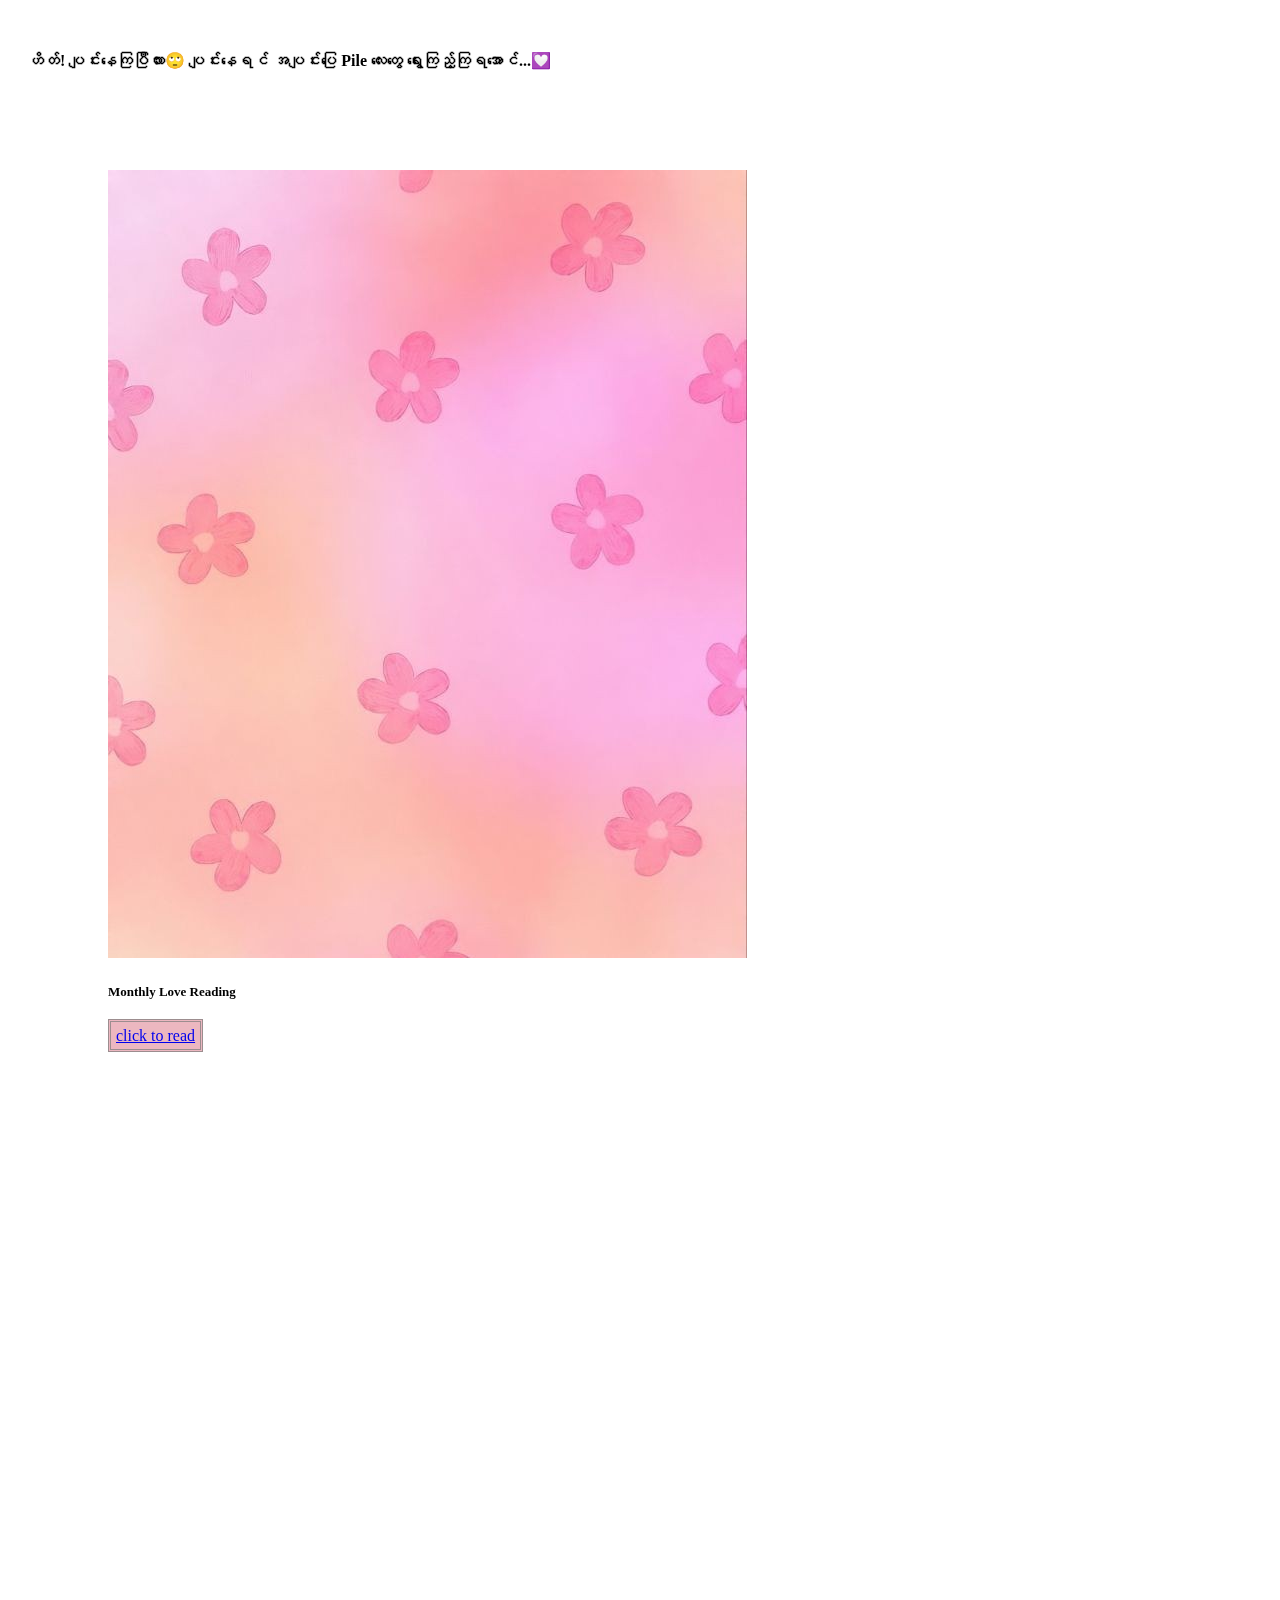
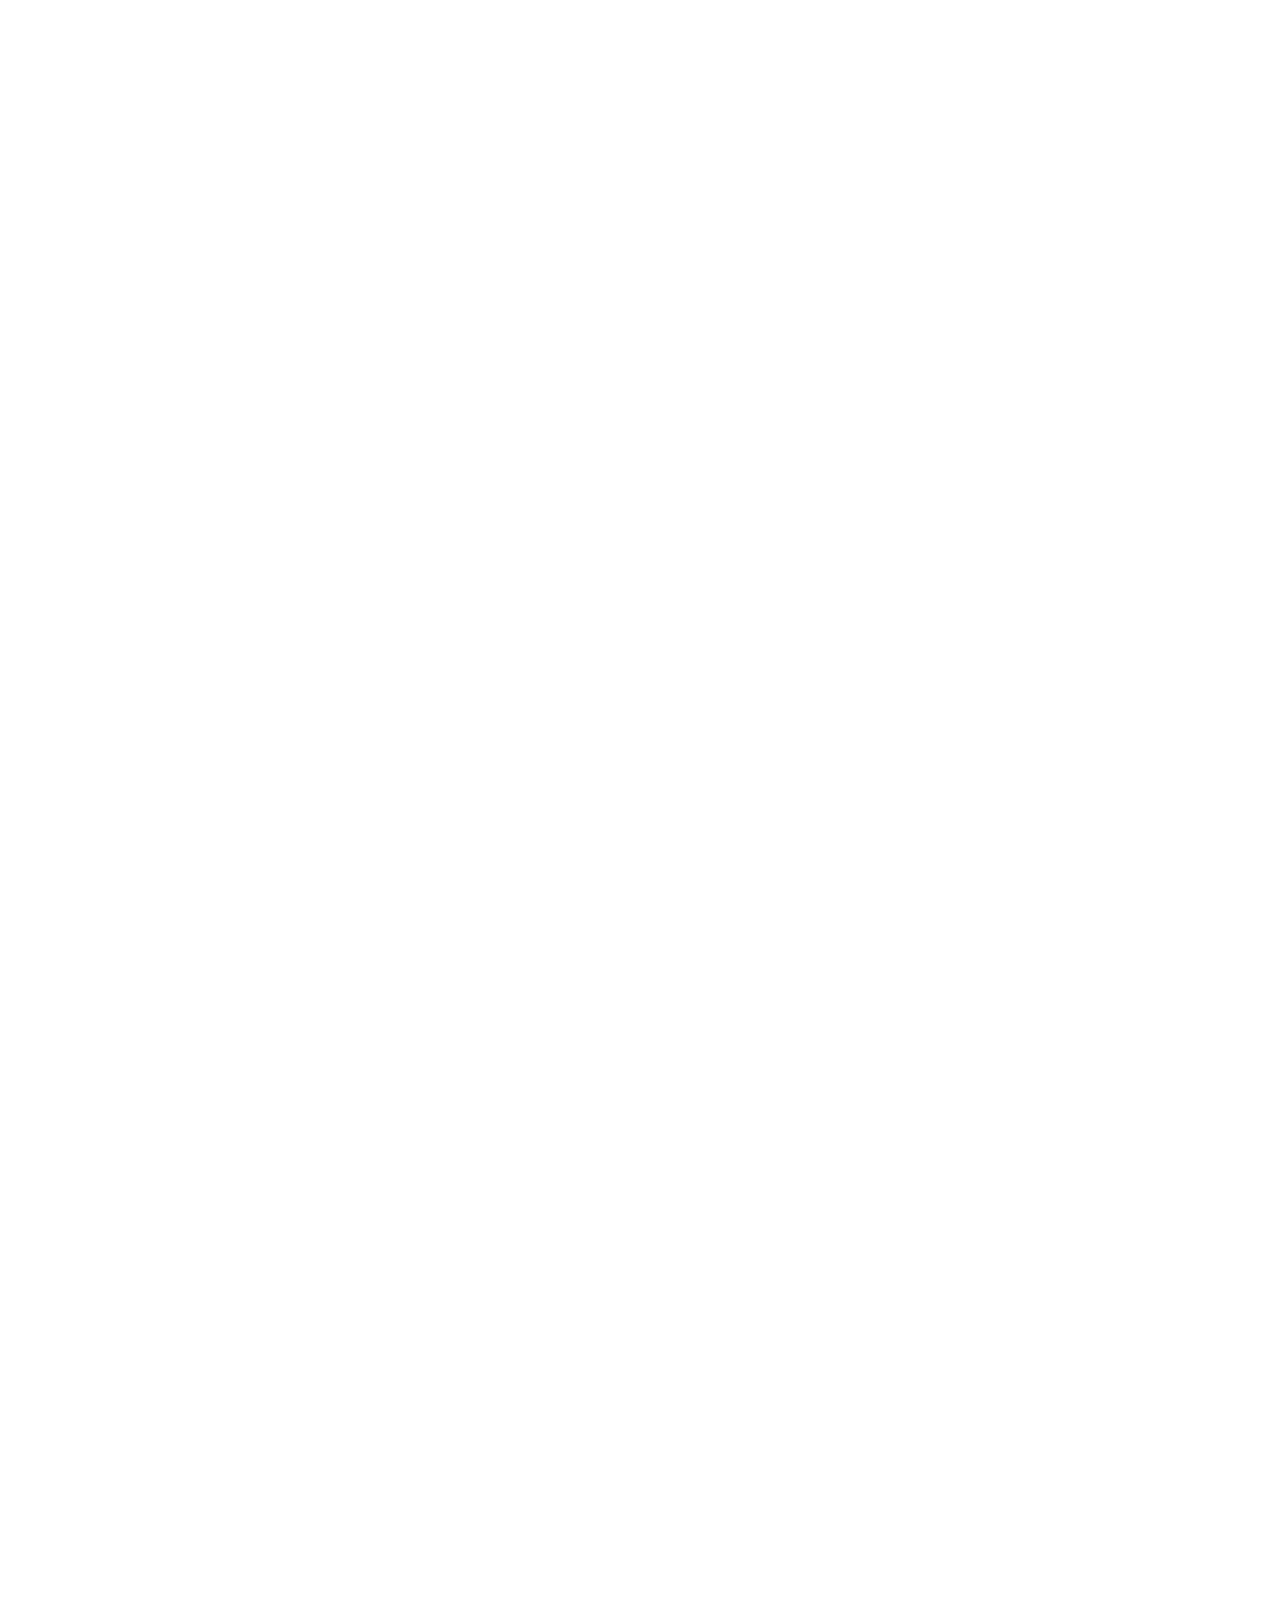
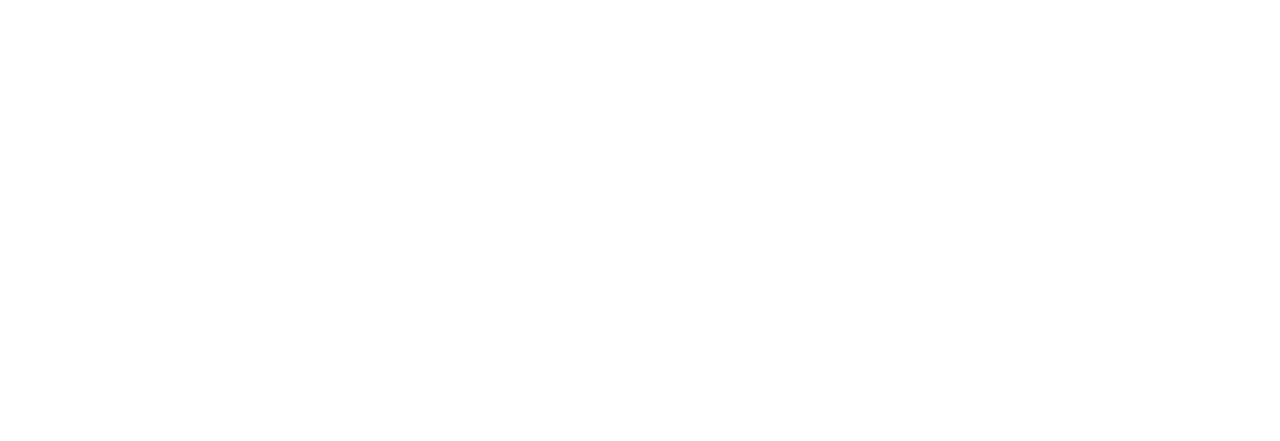
<file: index.html>
<!DOCTYPE html>
<html lang="en">

<head>
    <meta charset="UTF-8">
    <meta name="viewport" content="width=device-width, initial-scale=1.0">
    <title>Pick a pile</title>
    <link rel="stylesheet" href="style.css">
    <link href="https://cdn.jsdelivr.net/npm/bootstrap@5.3.2/dist/css/bootstrap.min.css" rel="stylesheet"
        integrity="sha384-T3c6CoIi6uLrA9TneNEoa7RxnatzjcDSCmG1MXxSR1GAsXEV/Dwwykc2MPK8M2HN" crossorigin="anonymous">
    <link href="https://unpkg.com/aos@2.3.1/dist/aos.css" rel="stylesheet">
</head>

<body>

    <div class="intro" data-aos="zoom-in">
        <h4>ဟိတ်!  ပျင်းနေကြပြီလား🙄 ပျင်းနေရင် အပျင်းပြေ Pile လေးတွေ ရွေးကြည့်ကြရအောင်...💟</h4>
    </div>
    <div class="pile">
        <div class="box">
            <div class="row row-cols-md-4 row-cols-2">
                <div class="col">
                    <div class="card"data-aos="fade-right">
                        <img src="viber_image_2023-11-04_20-07-31-875.jpg" class="card-img-top" alt="...">
                        <div class="card-body">
                            <h5 class="card-title">Monthly Love Reading</h5>

                            <a href="pile2.html" class="btn">click to read</a>
                        </div>
                    </div>
                </div>

                <div class="col">
                    <div class="card" data-aos="fade-right">
                        <img src="viber_image_2023-11-04_20-07-31-904.jpg" class="card-img-top" alt="...">
                        <div class="card-body">
                            <h5 class="card-title">General reading</h5>

                            <a href="pile3.html" class="btn">click to read</a>
                        </div>
                    </div>
                </div>

                <div class="col">
                    <div class="card" data-aos="fade-left">
                        <img src="viber_image_2023-11-04_20-07-31-937.jpg" class="card-img-top" alt="...">
                        <div class="card-body">
                            <h5 class="card-title">Yes/No</h5>

                            <a href="yesno.html" class="btn">click to read</a>
                        </div>
                    </div>
                </div>

               

                <div class="col">
                    <div class="card" data-aos="fade-left">
                        <img src="viber_image_2023-11-04_20-26-43-497.jpg" class="card-img-top" alt="...">
                        <div class="card-body">
                            <h5 class="card-title">ရာသီခွင်အလိုက် အချစ်ကို ဘယ်လိုဖော်ပြကြသလဲ?</h5>

                            <a href="pile5.html" class="btn">click to read</a>
                        </div>
                    </div>
                </div>

            </div>
        </div>
    </div>



























    <script src="https://cdn.jsdelivr.net/npm/bootstrap@5.3.2/dist/js/bootstrap.bundle.min.js"
        integrity="sha384-C6RzsynM9kWDrMNeT87bh95OGNyZPhcTNXj1NW7RuBCsyN/o0jlpcV8Qyq46cDfL"
        crossorigin="anonymous"></script>
    <script src="https://unpkg.com/aos@2.3.1/dist/aos.js"></script>
    <script>
        AOS.init();
    </script>
</body>

</html>
</file>
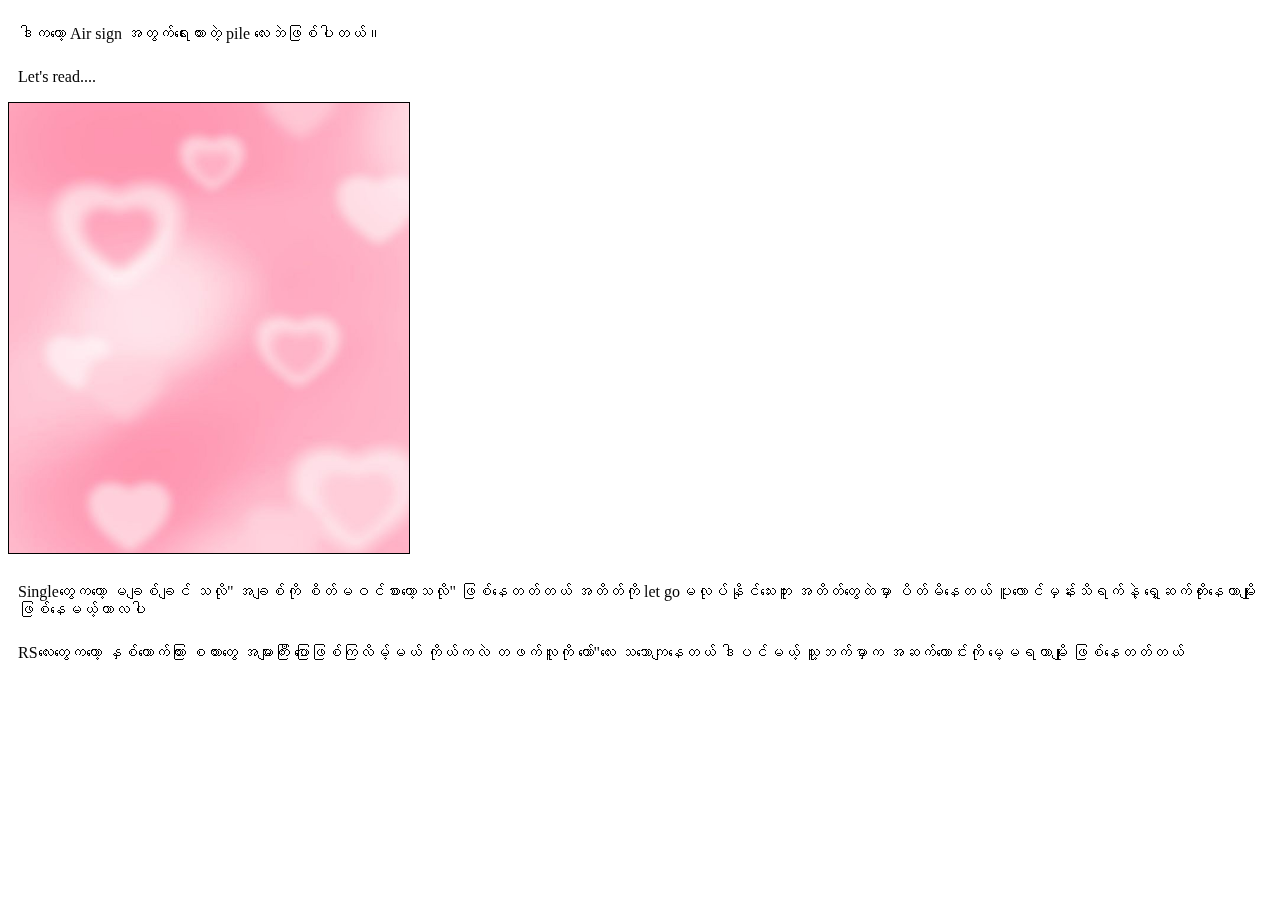
<file: air.html>
<!DOCTYPE html>
<html lang="en">

<head>
    <meta charset="UTF-8">
    <meta name="viewport" content="width=device-width, initial-scale=1.0">
    <title>fire sign</title>
    <link rel="stylesheet" href="firestyle.css">
    <link href="https://unpkg.com/aos@2.3.1/dist/aos.css" rel="stylesheet">
</head>

<body>
    <div class="letter" data-aos="zoom-out-left">
        <p>ဒါကတော့ Air sign အတွက်ရေးထားတဲ့ pile လေးဘဲဖြစ်ပါတယ်။</p>
        <p>Let's read....</p>
    </div>

    <div class="img" data-aos="fade-right">
    <img src="air.jpg" width="400" height="450" alt="">
    </div>

    <div class="pg" data-aos="fade-left">
        <p>Singleတွေကတော့ မချစ်ချင် သလို" အချစ်ကို စိတ်မဝင်စားတော့သလို" ဖြစ်နေတတ်တယ် အတိတ်ကို let goမလုပ်နိုင်သေးဘူး အတိတ်တွေထဲမှာ ပိတ်မိနေတယ် ပူလောင်မှန်းသိရက်နဲ့ ရှေ့ဆက်တိုးနေတာမျိုးဖြစ်နေမယ့်ကာလပါ </p>
         <p>RSလေးတွေကတော့ နှစ်ယောက်ကြား စကားတွေ အများကြီး ပြောဖြစ်ကြလိမ့်မယ် ကိုယ်ကလဲ တဖက်လူကို တော်"လေး သဘောကျနေတယ် ဒါပင်မယ့် သူ့ဘက်မှာက အဆက်ဟောင်းကို မေ့မရတာမျိုး ဖြစ်နေတတ်တယ်</p>
         
    </div>

    <script src="https://unpkg.com/aos@2.3.1/dist/aos.js"></script>
    <script>
        AOS.init();
    </script>
</body>

</html>
</file>
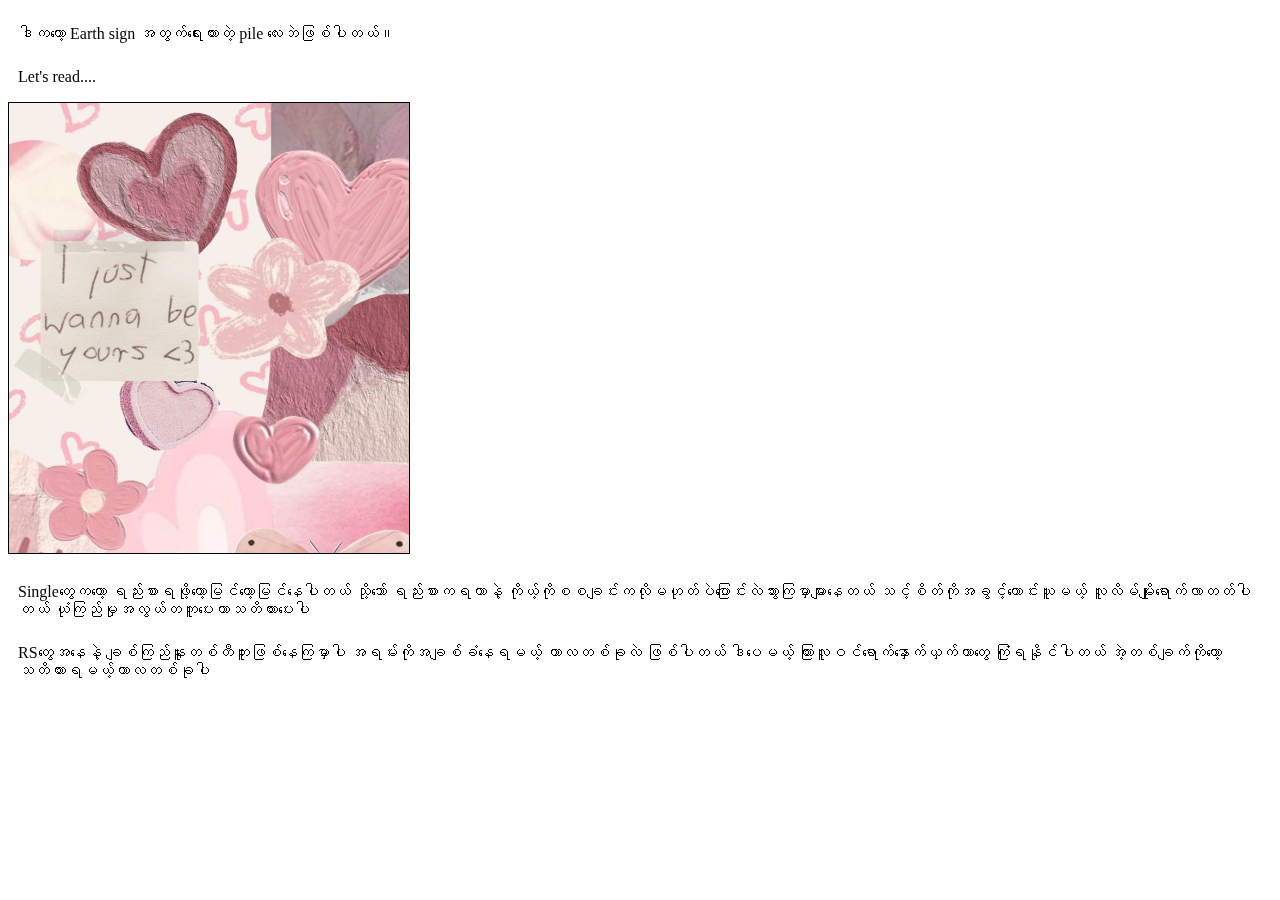
<file: earth.html>
<!DOCTYPE html>
<html lang="en">

<head>
    <meta charset="UTF-8">
    <meta name="viewport" content="width=device-width, initial-scale=1.0">
    <title>fire sign</title>
    <link rel="stylesheet" href="firestyle.css">
    <link href="https://unpkg.com/aos@2.3.1/dist/aos.css" rel="stylesheet">
</head>

<body>
    <div class="letter" data-aos="zoom-out-left">
        <p>ဒါကတော့ Earth sign အတွက်ရေးထားတဲ့ pile လေးဘဲဖြစ်ပါတယ်။</p>
        <p>Let's read....</p>
    </div>

    <div class="img" data-aos="fade-right">
    <img src="earth.jpg" width="400" height="450" alt="">
    </div>

    <div class="pg" data-aos="fade-left">
        <p>Singleတွေကတော့ ရည်းစားရဖို့တော့မြင်တော့မြင်နေပါတယ်
            သို့သော် ရည်းစားကရတာနဲ့ ကိုယ့်ကိုစစချင်းကလိုမဟုတ်ပဲပြောင်းလဲသွားကြမှာများနေတယ်
            သင့်စိတ်ကိုအခွင့်ကောင်းယူမယ့် လူလိမ်မျိုးရောက်လာတတ်ပါတယ်
            ယုံကြည်မှုအလွယ်တကူပေးတာသတိထားပေးပါ </p>
         <p>RSတွေအနေနဲ့ ချစ်ကြည်နူးတစ်တီတူးဖြစ်နေကြမှာပါ အရမ်းကိုအချစ်ခံနေရမယ့် ကာလတစ်ခုလဲ ဖြစ်ပါတယ်  ဒါပေမယ့် ကြားလူဝင်ရောက်နှောက်ယှက်တာတွေ ကြုံရနိုင်ပါတယ် အဲ့တစ်ချက်ကိုတော့ သတိထားရမယ့်ကာလတစ်ခုပါ</p>
         
    </div>

    <script src="https://unpkg.com/aos@2.3.1/dist/aos.js"></script>
    <script>
        AOS.init();
    </script>
</body>

</html>
</file>
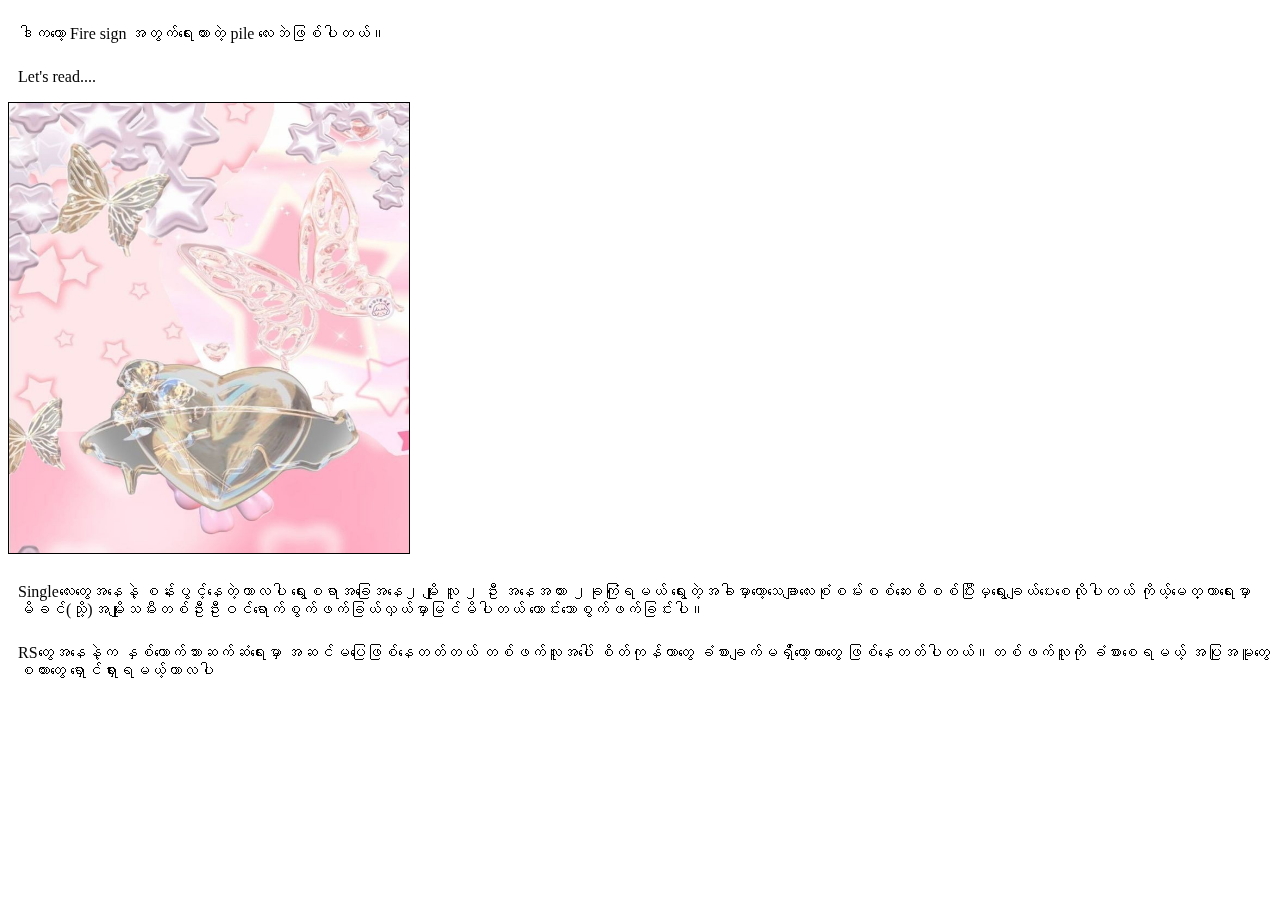
<file: firesign.html>
<!DOCTYPE html>
<html lang="en">

<head>
    <meta charset="UTF-8">
    <meta name="viewport" content="width=device-width, initial-scale=1.0">
    <title>fire sign</title>
    <link rel="stylesheet" href="firestyle.css">
    <link href="https://unpkg.com/aos@2.3.1/dist/aos.css" rel="stylesheet">
</head>

<body>
    <div class="letter" data-aos="zoom-out-left">
        <p>ဒါကတော့ Fire sign အတွက်ရေးထားတဲ့ pile လေးဘဲဖြစ်ပါတယ်။</p>
        <p>Let's read....</p>
    </div>

    <div class="img" data-aos="fade-right">
    <img src="fire.jpg" width="400" height="450" alt="">
    </div>

    <div class="pg" data-aos="fade-left">
        <p> Singleလေးတွေအနေနဲ့ စန်းပွင့်နေတဲ့ကာလပါ
            ရွေးစရာအခြေအနေ၂ မျိုး လူ ၂ ဦး အနေအထား ၂ခုကြုံရမယ် 
            ရွေးတဲ့အခါမှာတော့သေချာလေးစုံစမ်းစစ်ဆေးစိစစ်ပြီးမှရွေးချယ်ပေးစေလိုပါတယ်
            ကိုယ့်မေတ္တာရေးမှာ မိခင်(သို့)အမျိုးသမီးတစ်ဦးဦးဝင်ရောက်စွက်ဖက်ခြယ်လှယ်မှာမြင်မိပါတယ်
            ကောင်းသောစွက်ဖက်ခြင်းပါ။ </p>
         <p>RSတွေအနေနဲ့က နှစ်ယောက်သားဆက်ဆံရေးမှာ အဆင်မပြေဖြစ်နေတတ်တယ် တစ်ဖက်လူအပေါ် စိတ်ကုန်တာတွေ ခံစားချက်မရှ်ိတော့တာတွေ ဖြစ်နေတတ်ပါတယ်။တစ်ဖက်လူကို ခံစားစေရမယ့် အပြုအမူတွေ စကားတွေ ရှောင်ရှားရမယ့်ကာလပါ</p>
         
    </div>

    <script src="https://unpkg.com/aos@2.3.1/dist/aos.js"></script>
    <script>
        AOS.init();
    </script>
</body>

</html>
</file>
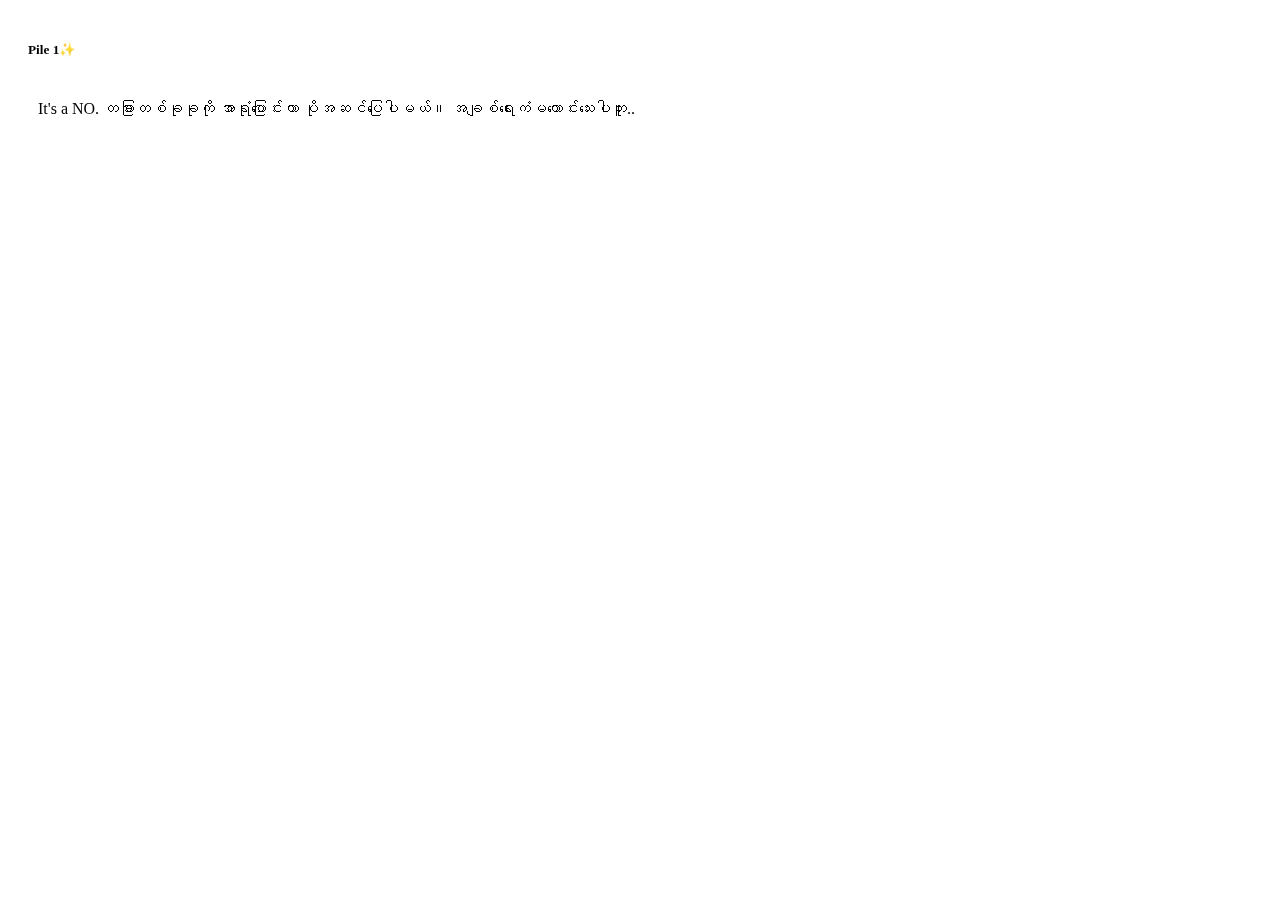
<file: no.html>
<!DOCTYPE html>
<html lang="en">

<head>

    <meta charset="UTF-8">
    <meta name="viewport" content="width=device-width, initial-scale=1.0">
    <title>No</title>

    <style>.card .card-body h5{
        padding: 20px;
    }
    
    .card .card-body p{
        padding-left: 30px;
    }
    </style>

    <link href="https://cdn.jsdelivr.net/npm/bootstrap@5.3.2/dist/css/bootstrap.min.css" rel="stylesheet"
        integrity="sha384-T3c6CoIi6uLrA9TneNEoa7RxnatzjcDSCmG1MXxSR1GAsXEV/Dwwykc2MPK8M2HN" crossorigin="anonymous">
    <link href="https://unpkg.com/aos@2.3.1/dist/aos.css" rel="stylesheet">



</head>

<body>
    <div class="card" data-aos="zoom-in">

        <div class="card-body">
            <h5 class="card-title">Pile 1✨</h5>
            <p>It's a NO.
                တခြားတစ်ခုခုကို အာရုံပြောင်းတာ ပိုအဆင်ပြေပါမယ်။ အချစ်ရေးကံမကောင်းသေးပါဘူး..</p>
        </div>

    </div>
    <script src="https://cdn.jsdelivr.net/npm/bootstrap@5.3.2/dist/js/bootstrap.bundle.min.js"
        integrity="sha384-C6RzsynM9kWDrMNeT87bh95OGNyZPhcTNXj1NW7RuBCsyN/o0jlpcV8Qyq46cDfL"
        crossorigin="anonymous"></script>
    <script src="https://unpkg.com/aos@2.3.1/dist/aos.js"></script>
    <script>
        AOS.init();
    </script>
</body>

</html>
</file>
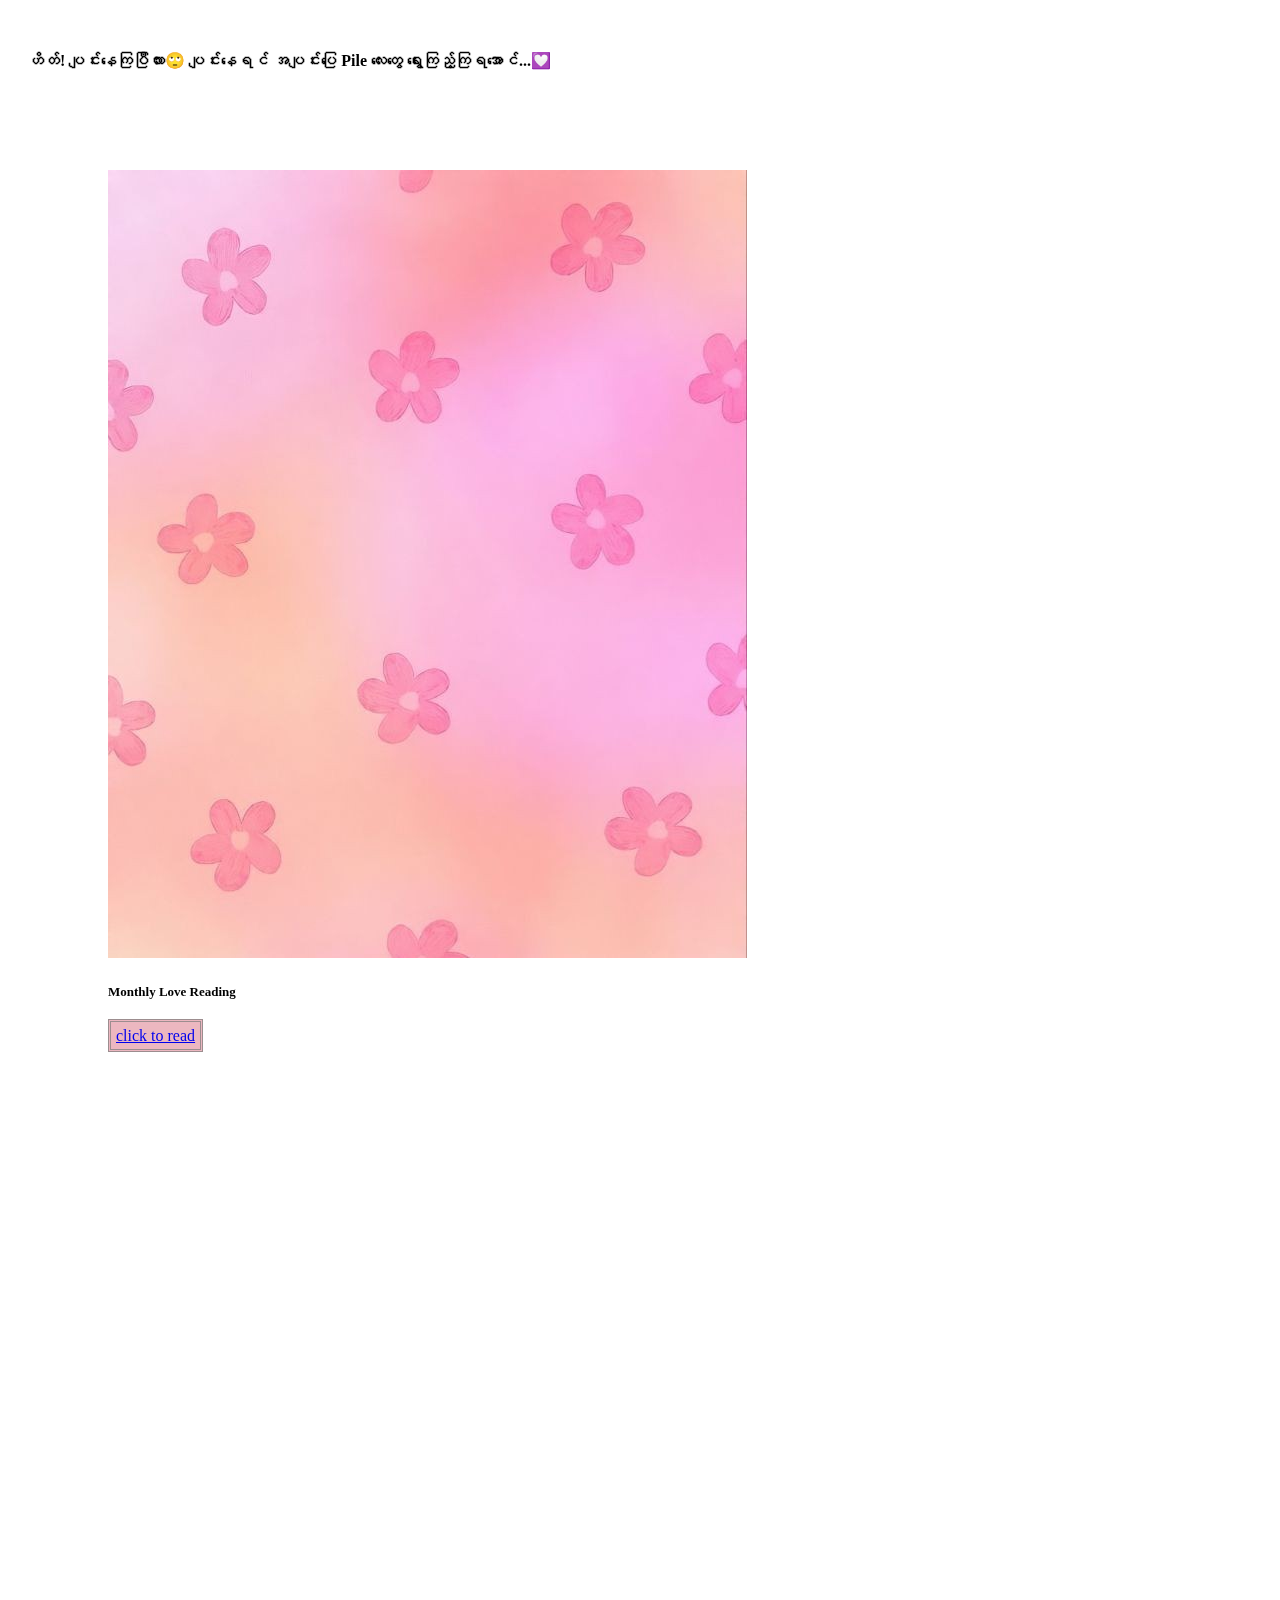
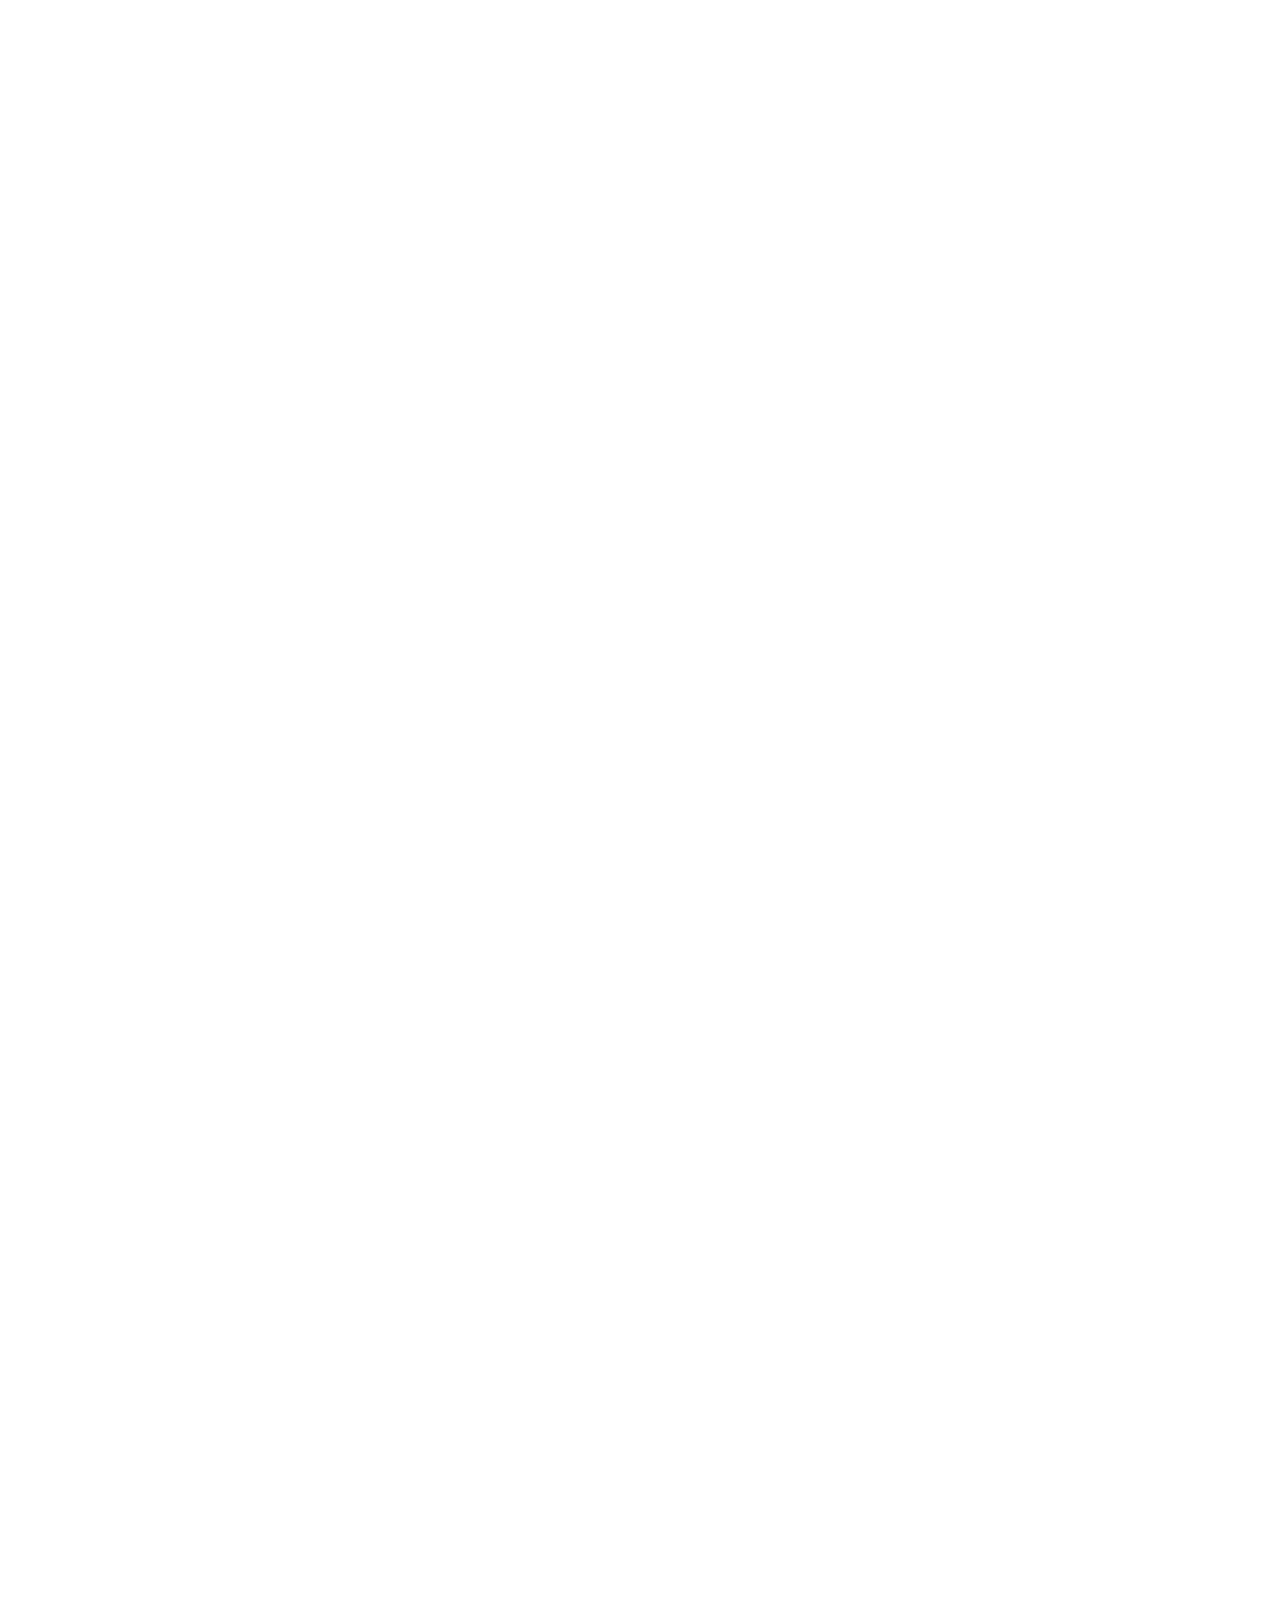
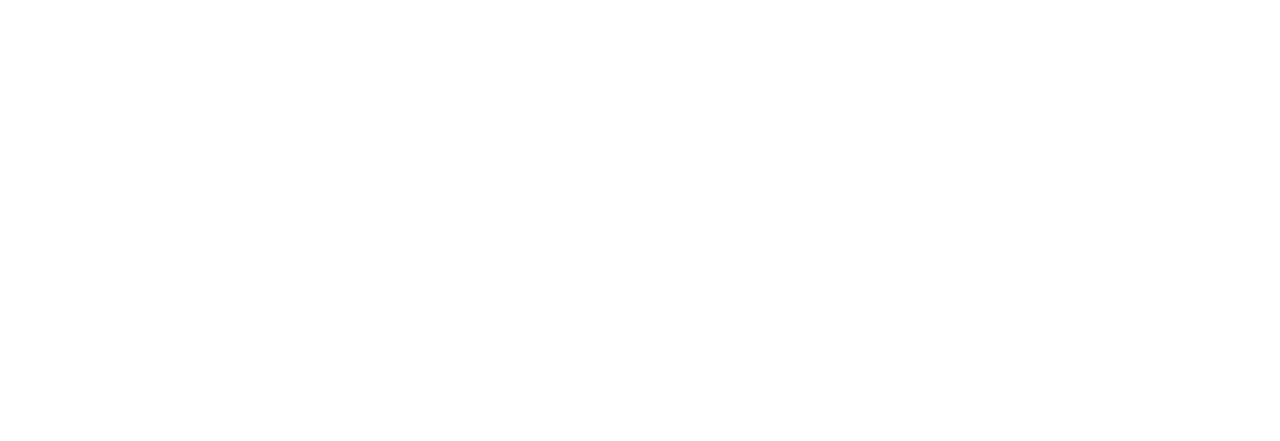
<file: pile.html>
<!DOCTYPE html>
<html lang="en">

<head>
    <meta charset="UTF-8">
    <meta name="viewport" content="width=device-width, initial-scale=1.0">
    <title>Pick a pile</title>
    <link rel="stylesheet" href="style.css">
    <link href="https://cdn.jsdelivr.net/npm/bootstrap@5.3.2/dist/css/bootstrap.min.css" rel="stylesheet"
        integrity="sha384-T3c6CoIi6uLrA9TneNEoa7RxnatzjcDSCmG1MXxSR1GAsXEV/Dwwykc2MPK8M2HN" crossorigin="anonymous">
    <link href="https://unpkg.com/aos@2.3.1/dist/aos.css" rel="stylesheet">
</head>

<body>

    <div class="intro" data-aos="zoom-in">
        <h4>ဟိတ်!  ပျင်းနေကြပြီလား🙄 ပျင်းနေရင် အပျင်းပြေ Pile လေးတွေ ရွေးကြည့်ကြရအောင်...💟</h4>
    </div>
    <div class="pile">
        <div class="box">
            <div class="row row-cols-md-4 row-cols-2">
                <div class="col">
                    <div class="card"data-aos="fade-right">
                        <img src="viber_image_2023-11-04_20-07-31-875.jpg" class="card-img-top" alt="...">
                        <div class="card-body">
                            <h5 class="card-title">Monthly Love Reading</h5>

                            <a href="pile2.html" class="btn">click to read</a>
                        </div>
                    </div>
                </div>

                <div class="col">
                    <div class="card" data-aos="fade-right">
                        <img src="viber_image_2023-11-04_20-07-31-904.jpg" class="card-img-top" alt="...">
                        <div class="card-body">
                            <h5 class="card-title">General reading</h5>

                            <a href="pile3.html" class="btn">click to read</a>
                        </div>
                    </div>
                </div>

                <div class="col">
                    <div class="card" data-aos="fade-left">
                        <img src="viber_image_2023-11-04_20-07-31-937.jpg" class="card-img-top" alt="...">
                        <div class="card-body">
                            <h5 class="card-title">Yes/No</h5>

                            <a href="yesno.html" class="btn">click to read</a>
                        </div>
                    </div>
                </div>

               

                <div class="col">
                    <div class="card" data-aos="fade-left">
                        <img src="viber_image_2023-11-04_20-26-43-497.jpg" class="card-img-top" alt="...">
                        <div class="card-body">
                            <h5 class="card-title">ရာသီခွင်အလိုက် အချစ်ကို ဘယ်လိုဖော်ပြကြသလဲ?</h5>

                            <a href="pile5.html" class="btn">click to read</a>
                        </div>
                    </div>
                </div>

            </div>
        </div>
    </div>



























    <script src="https://cdn.jsdelivr.net/npm/bootstrap@5.3.2/dist/js/bootstrap.bundle.min.js"
        integrity="sha384-C6RzsynM9kWDrMNeT87bh95OGNyZPhcTNXj1NW7RuBCsyN/o0jlpcV8Qyq46cDfL"
        crossorigin="anonymous"></script>
    <script src="https://unpkg.com/aos@2.3.1/dist/aos.js"></script>
    <script>
        AOS.init();
    </script>
</body>

</html>
</file>
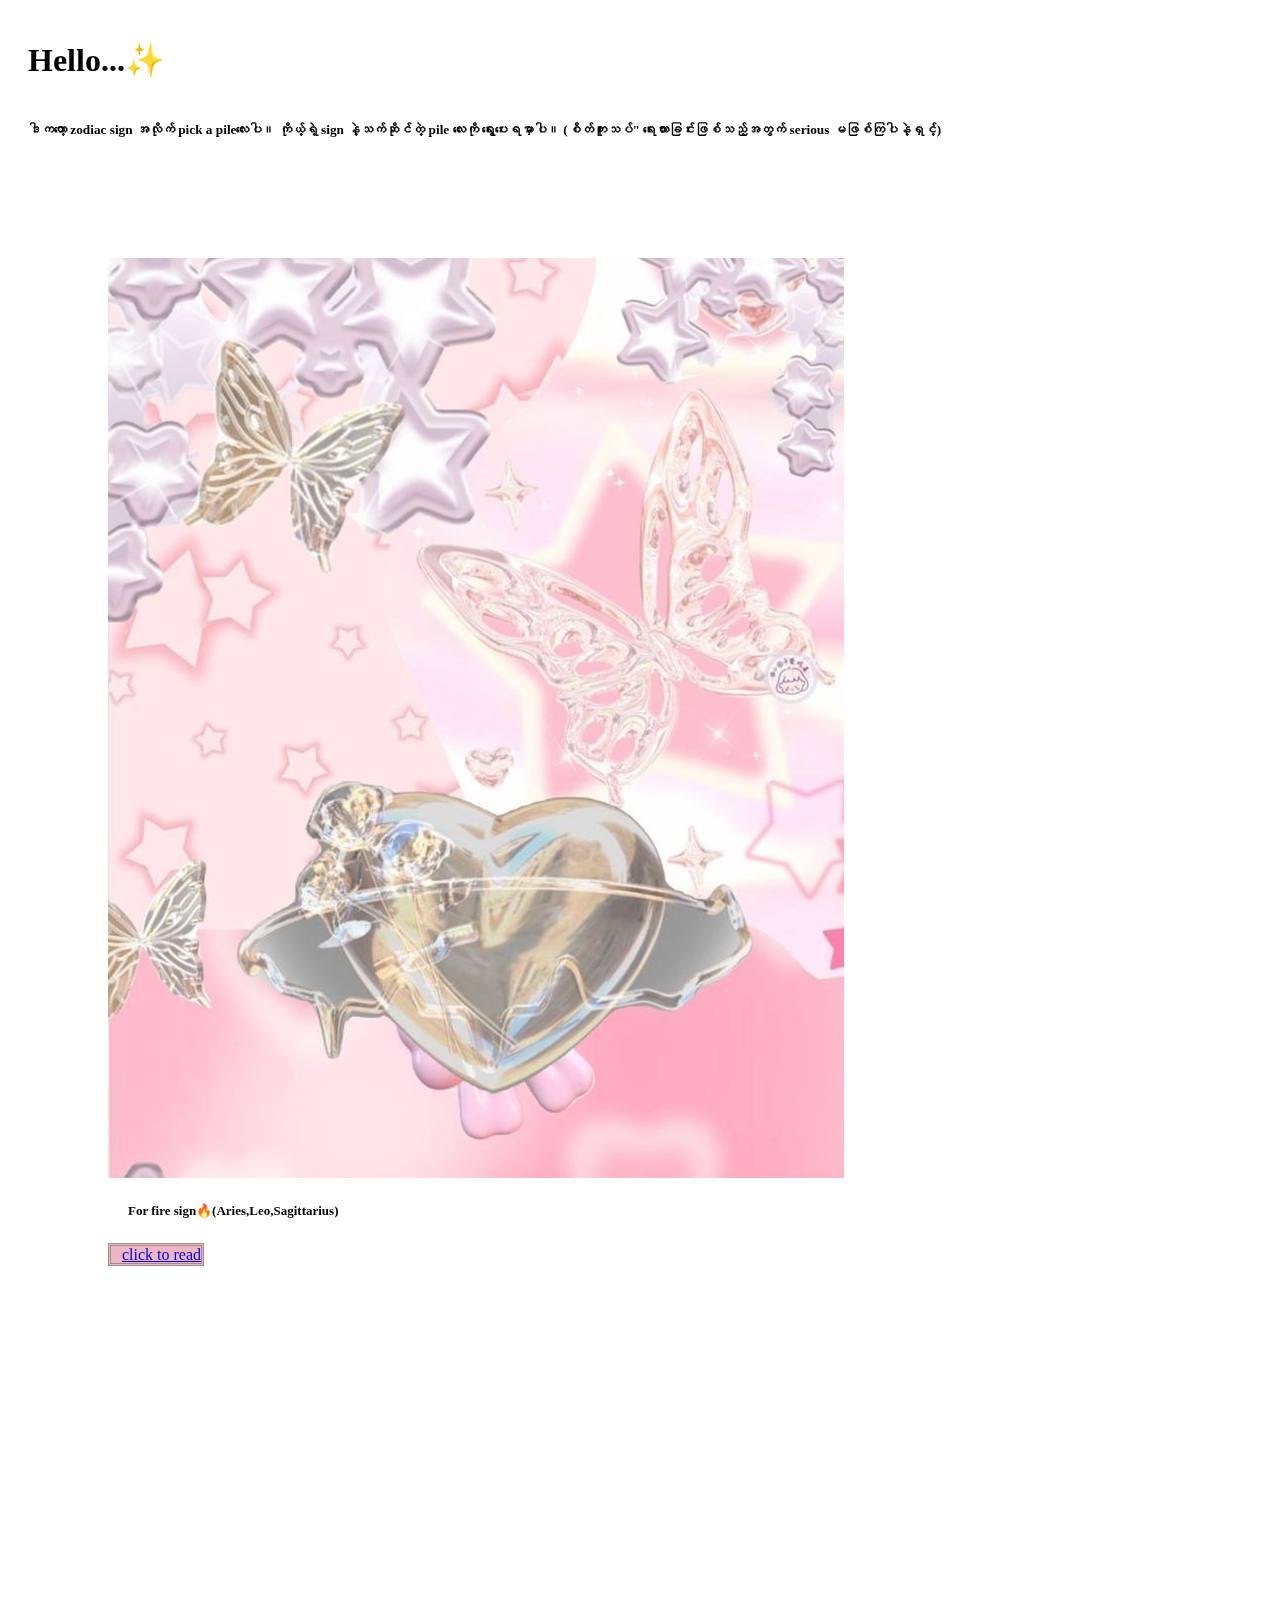
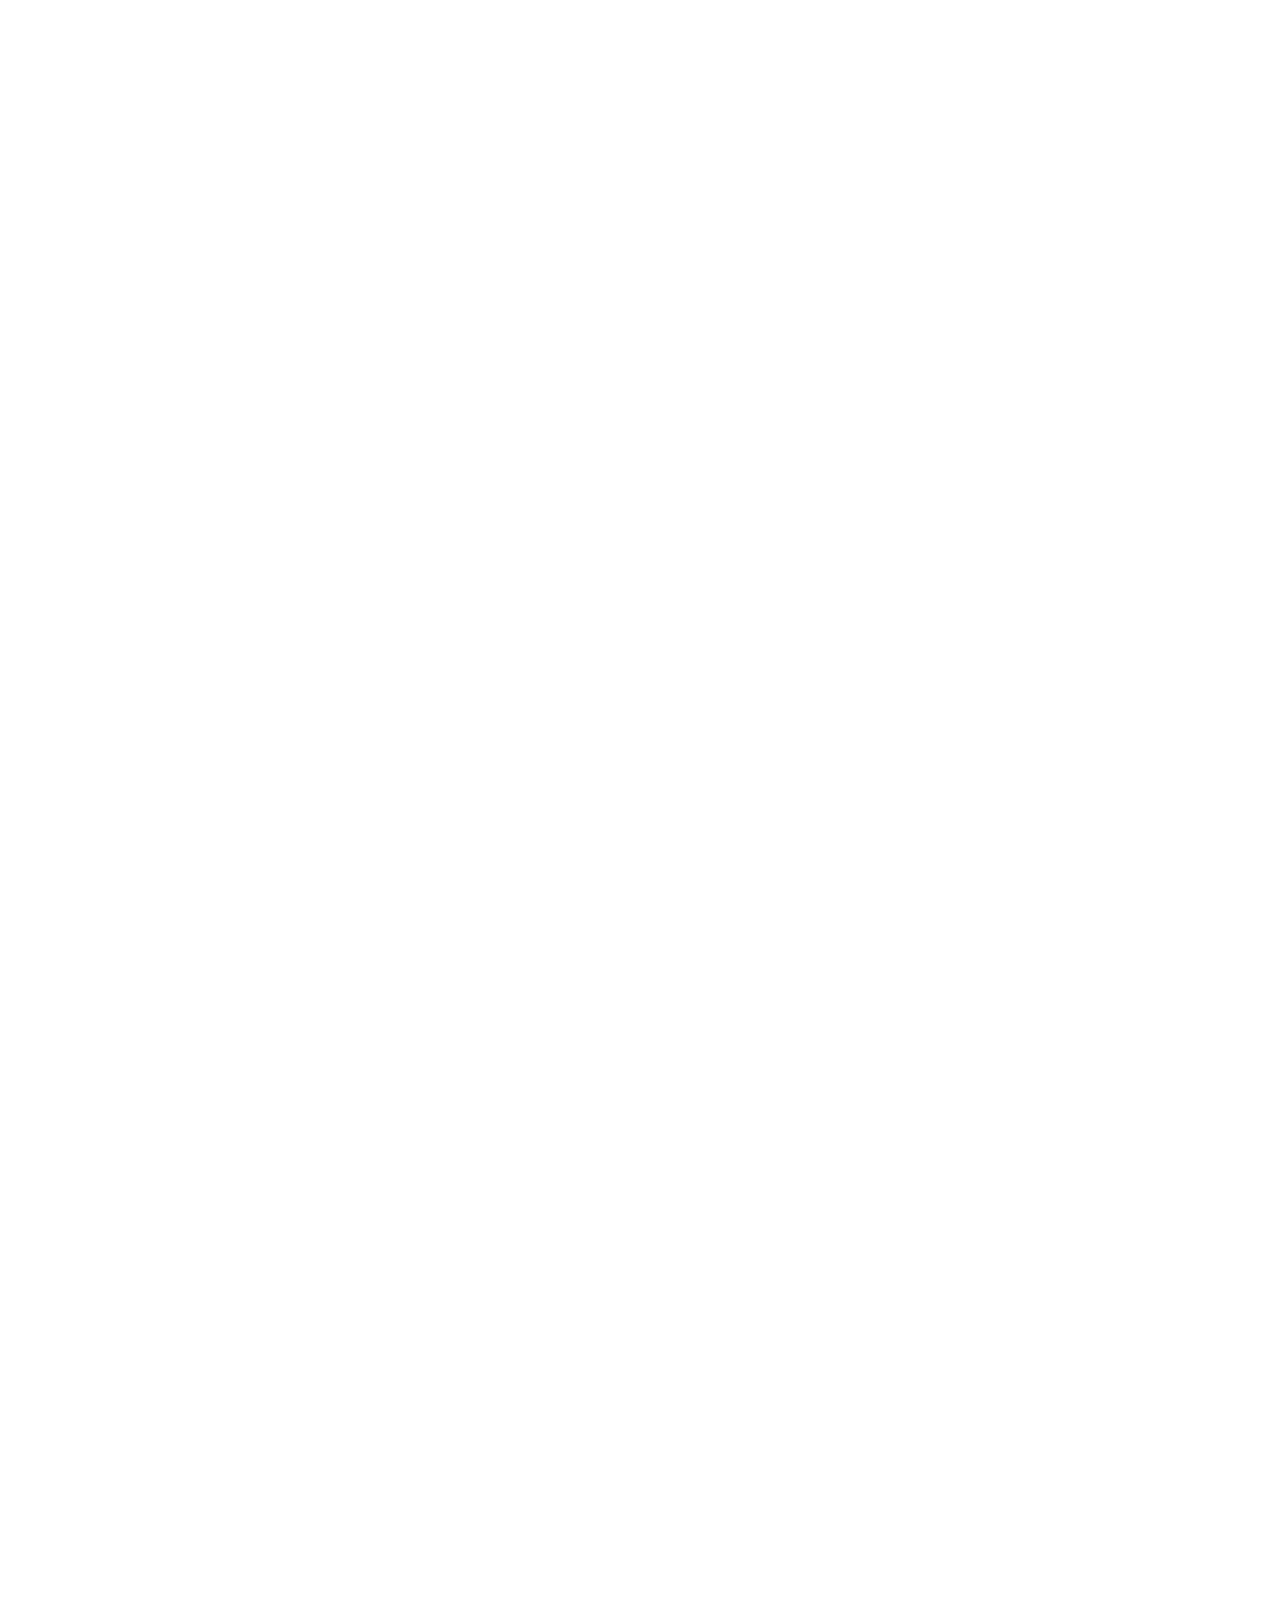
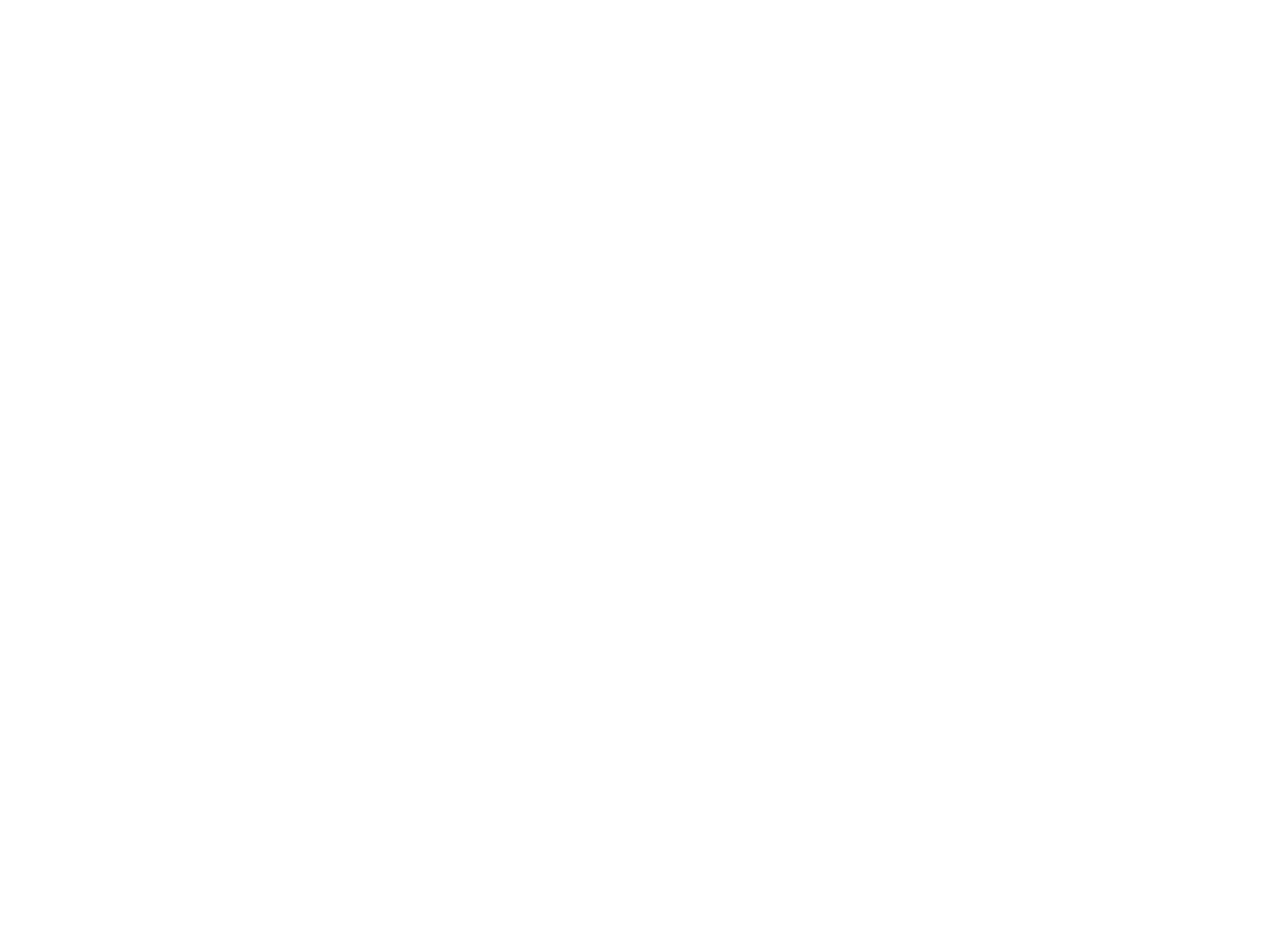
<file: pile2.html>
<!DOCTYPE html>
<html lang="en">

<head>
  
  <meta charset="UTF-8">
  <meta name="viewport" content="width=device-width, initial-scale=1.0">
  <title>Love Reading</title>
  <link rel="stylesheet" href="style2.css">
  <link href="https://cdn.jsdelivr.net/npm/bootstrap@5.3.2/dist/css/bootstrap.min.css" rel="stylesheet" integrity="sha384-T3c6CoIi6uLrA9TneNEoa7RxnatzjcDSCmG1MXxSR1GAsXEV/Dwwykc2MPK8M2HN" crossorigin="anonymous">
  <link href="https://unpkg.com/aos@2.3.1/dist/aos.css" rel="stylesheet">

  
  
</head>

<body>
 <div class="sentence" data-aos="zoom-in-down">
 <h1>Hello...✨</h1>
<h5>ဒါကတော့ zodiac sign အလိုက် pick a pileလေးပါ။ ကိုယ့်ရဲ့ sign နဲ့သက်ဆိုင်တဲ့ pile လေးကို ရွေးပေးရမှာပါ။
  (စိတ်ကူးသပ်" ရေးထားခြင်းဖြစ်သည့်အတွက် serious မဖြစ်ကြပါနဲ့ရှင့်)</h5>
</div>

  <div class="pile">
    <div class="box">
        <div class="row row-cols-md-4 row-cols-2">
            <div class="col">
                <div class="card" data-aos="fade-down"
                data-aos-easing="linear"
                data-aos-duration="800">
                    <img src="fire.jpg" class="card-img-top" alt="...">
                    <div class="card-body">
                        <h5 class="card-title">For fire sign🔥(Aries,Leo,Sagittarius)</h5>

                        <a href="firesign.html" class="btn">click to read</a>
                    </div>
                </div>
            </div>

            <div class="col">
                <div class="card" data-aos="fade-down"
                data-aos-easing="linear"
                data-aos-duration="800">
                    <img src="earth.jpg" class="card-img-top" alt="...">
                    <div class="card-body">
                        <h5 class="card-title">For earth sign🌍(Taurus,Virgo,Capricorn)</h5>

                        <a href="earth.html" class="btn">click to read</a>
                    </div>
                </div>
            </div>

            <div class="col">
                <div class="card" data-aos="fade-down"
                data-aos-easing="linear"
                data-aos-duration="800">
                    <img src="air.jpg" class="card-img-top" alt="...">
                    <div class="card-body">
                        <h5 class="card-title">For air sign🌪️(Gemini,Libra,Aquarius)</h5>

                        <a href="air.html" class="btn">click to read</a>
                    </div>
                </div>
            </div>

            <div class="col">
                <div class="card" data-aos="fade-down"
                data-aos-easing="linear"
                data-aos-duration="800">
                    <img src="water.jpg" class="card-img-top" alt="...">
                    <div class="card-body">
                        <h5 class="card-title">For water sign💧(Cancer,Pisces,Scorpio)</h5>

                        <a href="water.html" class="btn">click to read</a>
                    </div>
                </div>
            </div>

        </div>
    </div>
</div>













<script src="https://cdn.jsdelivr.net/npm/bootstrap@5.3.2/dist/js/bootstrap.bundle.min.js"
        integrity="sha384-C6RzsynM9kWDrMNeT87bh95OGNyZPhcTNXj1NW7RuBCsyN/o0jlpcV8Qyq46cDfL"
        crossorigin="anonymous"></script>
  <script src="https://unpkg.com/aos@2.3.1/dist/aos.js"></script>
  <script>
    AOS.init();
  </script>
</body>
</html>
</file>
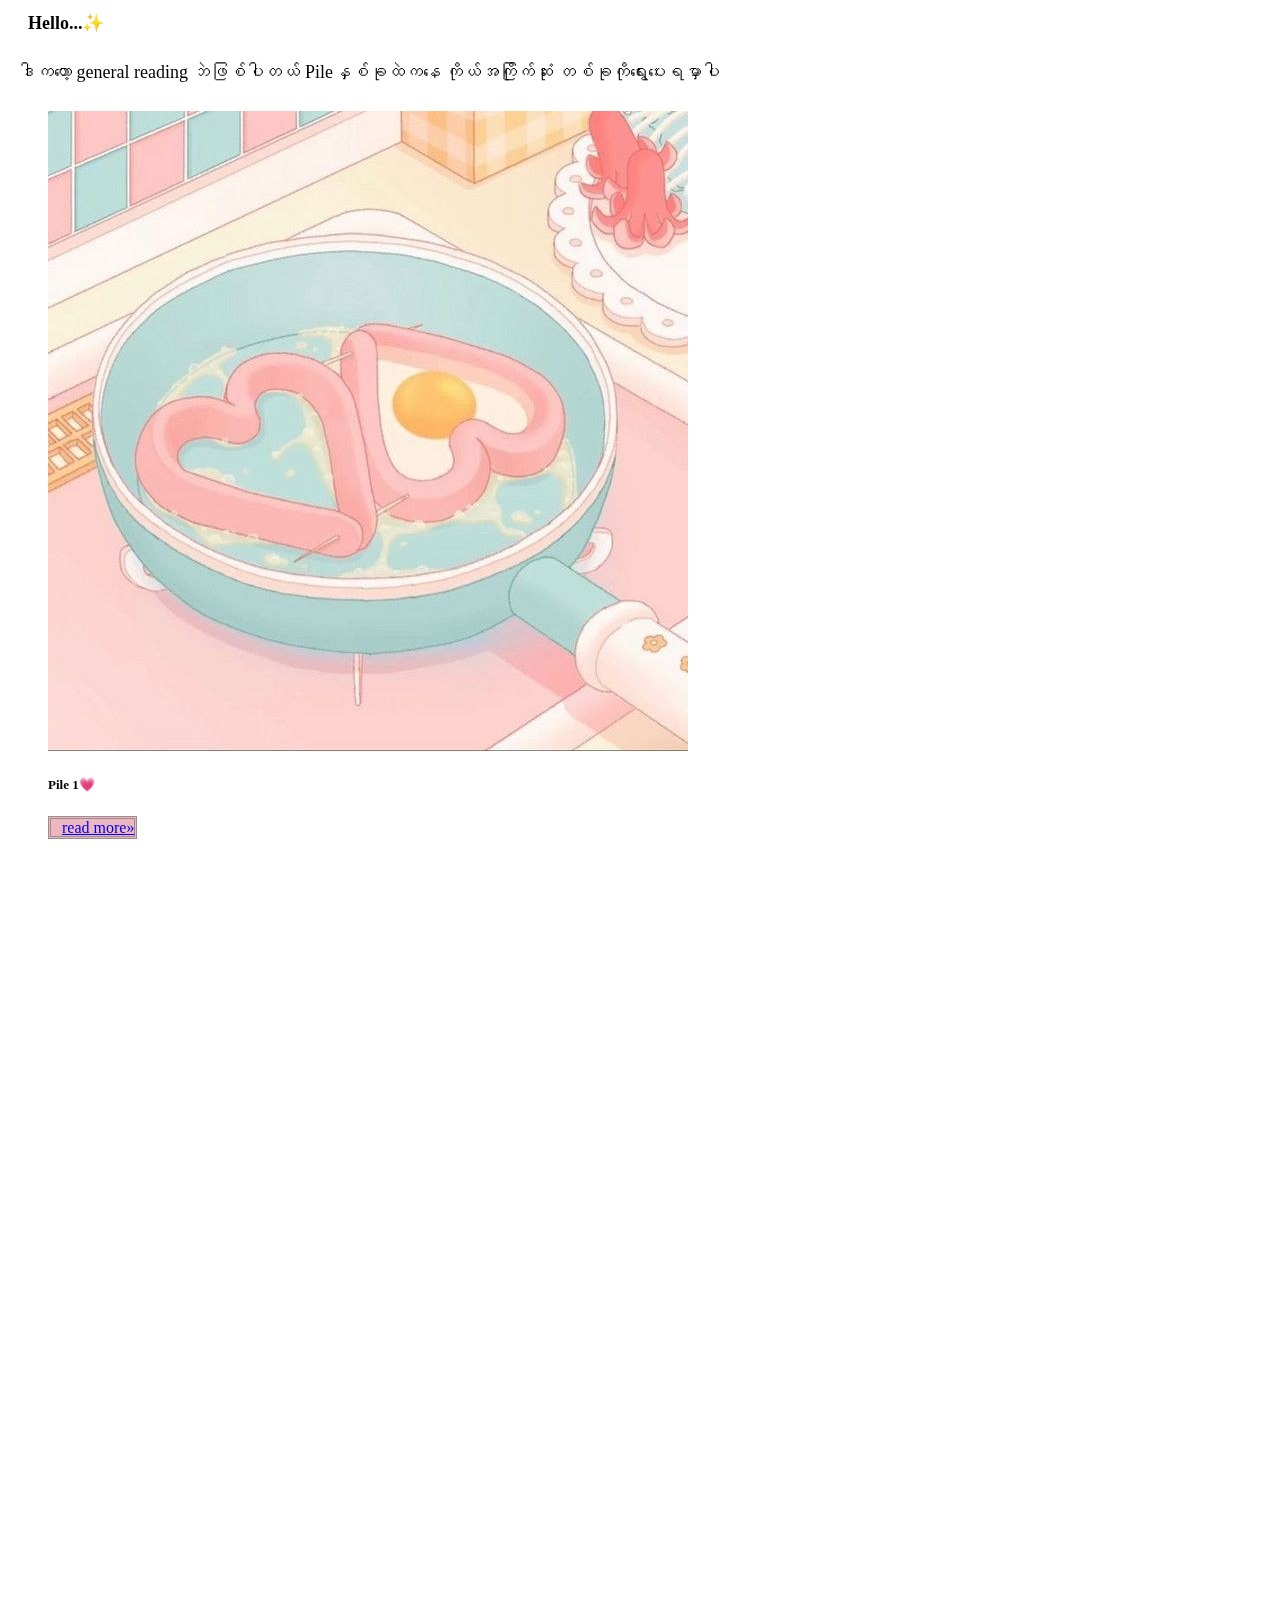
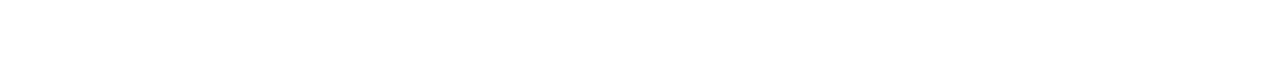
<file: pile3.html>
<!DOCTYPE html>
<html lang="en">

<head>
    <meta charset="UTF-8">
    <meta name="viewport" content="width=device-width, initial-scale=1.0">
    <title>General reading</title>
    <link rel="stylesheet" href="style3.css">
    <link href="https://cdn.jsdelivr.net/npm/bootstrap@5.3.2/dist/css/bootstrap.min.css" rel="stylesheet"
        integrity="sha384-T3c6CoIi6uLrA9TneNEoa7RxnatzjcDSCmG1MXxSR1GAsXEV/Dwwykc2MPK8M2HN" crossorigin="anonymous">
    <link href="https://unpkg.com/aos@2.3.1/dist/aos.css" rel="stylesheet">




</head>

<body>
    <div class="text" data-aos="zoom-out-down">
        <h1>Hello...✨</h1>
        <p>ဒါကတော့ general reading ဘဲဖြစ်ပါတယ်
            Pileနှစ်ခုထဲကနေ ကိုယ်အကြိုက်ဆုံး တစ်ခုကိုရွေးပေးရမှာပါ</p>
    </div>

    <div class="pile">
        <div class="box">
            <div class="row row-cols-md-4 row-cols-2">
                <div class="col">
                    <div class="card" data-aos="fade-right">
                        <img src="a.jpg" class="card-img-top" alt="...">
                        <div class="card-body">
                            <h5 class="card-title">Pile 1💗</h5>

                            <a href="pile3a.html" class="btn">read more&raquo;</a>
                        </div>
                    </div>
                </div>

                <div class="col">
                    <div class="card"data-aos="fade-left">
                        <img src="b.jpg" class="card-img-top" alt="...">
                        <div class="card-body">
                            <h5 class="card-title">Pile 2💗</h5>

                            <a href="pile3b.html" class="btn">read more&raquo;</a>
                        </div>
                    </div>
                </div>
            </div>
        </div>
    </div>




    <script src="https://cdn.jsdelivr.net/npm/bootstrap@5.3.2/dist/js/bootstrap.bundle.min.js"
        integrity="sha384-C6RzsynM9kWDrMNeT87bh95OGNyZPhcTNXj1NW7RuBCsyN/o0jlpcV8Qyq46cDfL"
        crossorigin="anonymous"></script>
    <script src="https://unpkg.com/aos@2.3.1/dist/aos.js"></script>
    <script>
        AOS.init();
    </script>
</body>

</html>
</file>
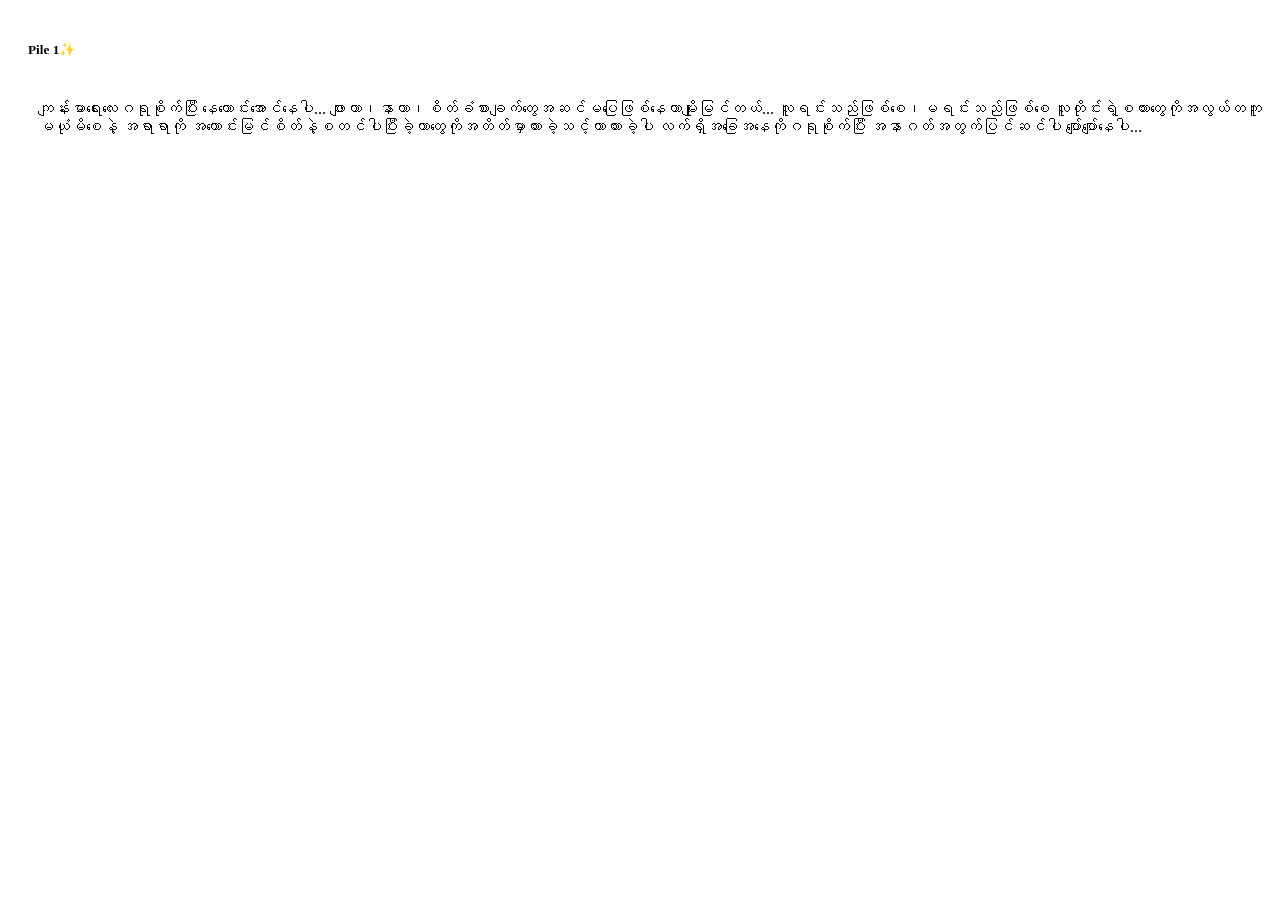
<file: pile3a.html>
<!DOCTYPE html>
<html lang="en">

<head>

    <meta charset="UTF-8">
    <meta name="viewport" content="width=device-width, initial-scale=1.0">
    <title>pile1</title>
    <link rel="stylesheet" href="pile3a.css">
    <link href="https://cdn.jsdelivr.net/npm/bootstrap@5.3.2/dist/css/bootstrap.min.css" rel="stylesheet"
        integrity="sha384-T3c6CoIi6uLrA9TneNEoa7RxnatzjcDSCmG1MXxSR1GAsXEV/Dwwykc2MPK8M2HN" crossorigin="anonymous">
    <link href="https://unpkg.com/aos@2.3.1/dist/aos.css" rel="stylesheet">



</head>

<body>
    <div class="card" data-aos="fade-right">

        <div class="card-body">
            <h5 class="card-title">Pile 1✨</h5>
            <p>ကျန်းမာရေးလေးဂရုစိုက်ပြီး နေကောင်းအောင်နေပါ... ဖျားတာ၊နာတာ၊စိတ်ခံစားချက်တွေအဆင်မပြေဖြစ်နေတာမျိုးမြင်တယ်... လူရင်းသည်ဖြစ်စေ၊မရင်းသည်ဖြစ်စေ လူတိုင်းရဲ့စကားတွေကိုအလွယ်တကူမယုံမိစေနဲ့ အရာရာကို အကောင်းမြင်စိတ်နဲ့စတင်ပါပြီးခဲ့တာတွေကိုအတိတ်မှာထားခဲ့သင့်တာထားခဲ့ပါ လက်ရှိအခြေအနေကိုဂရုစိုက်ပြီး အနာဂတ်အတွက်ပြင်ဆင်ပါ ပျော်ပျော်နေပါ...</p>
        </div>

    </div>
    <script src="https://cdn.jsdelivr.net/npm/bootstrap@5.3.2/dist/js/bootstrap.bundle.min.js"
        integrity="sha384-C6RzsynM9kWDrMNeT87bh95OGNyZPhcTNXj1NW7RuBCsyN/o0jlpcV8Qyq46cDfL"
        crossorigin="anonymous"></script>
    <script src="https://unpkg.com/aos@2.3.1/dist/aos.js"></script>
    <script>
        AOS.init();
    </script>
</body>

</html>
</file>
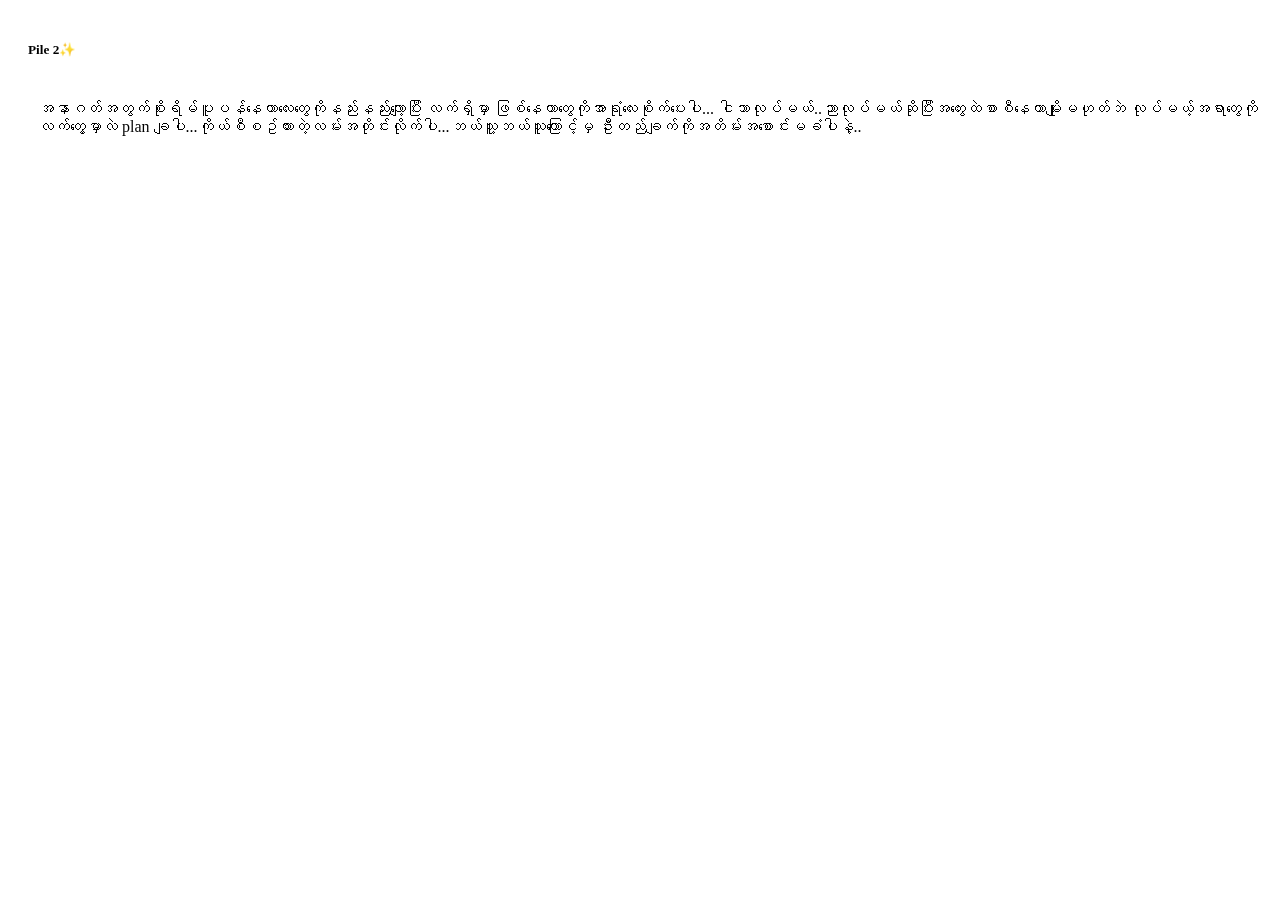
<file: pile3b.html>
<!DOCTYPE html>
<html lang="en">

<head>

    <meta charset="UTF-8">
    <meta name="viewport" content="width=device-width, initial-scale=1.0">
    <title>pile2</title>
    <link rel="stylesheet" href="pile3a.css">
    <link href="https://cdn.jsdelivr.net/npm/bootstrap@5.3.2/dist/css/bootstrap.min.css" rel="stylesheet"
        integrity="sha384-T3c6CoIi6uLrA9TneNEoa7RxnatzjcDSCmG1MXxSR1GAsXEV/Dwwykc2MPK8M2HN" crossorigin="anonymous">
    <link href="https://unpkg.com/aos@2.3.1/dist/aos.css" rel="stylesheet">



</head>

<body>
    <div class="card" data-aos="fade-right">

        <div class="card-body">
            <h5 class="card-title">Pile 2✨</h5>
            <p>အနာဂတ်အတွက်စိုးရိမ်ပူပန်နေတာလေးတွေကိုနည်းနည်းလျော့ပြီး လက်ရှိမှာ ဖြစ်နေတာတွေကိုအာရုံလေးစိုက်ပေးပါ... ငါဘာလုပ်မယ်..ညာလုပ်မယ်ဆိုပြီးအတွေးထဲစာစီနေတာမျိုးမဟုတ်ဘဲ လုပ်မယ့်အရာတွေကိုလက်တွေ့မှာလဲ plan ချပါ...ကိုယ်စီစဥ်ထားတဲ့လမ်းအတိုင်းလိုက်ပါ...ဘယ်သူ့ဘယ်သူကြောင့်မှ ဦးတည်ချက်ကိုအတိမ်းအစောင်းမခံပါနဲ့..</p>
        </div>

    </div>
    <script src="https://cdn.jsdelivr.net/npm/bootstrap@5.3.2/dist/js/bootstrap.bundle.min.js"
        integrity="sha384-C6RzsynM9kWDrMNeT87bh95OGNyZPhcTNXj1NW7RuBCsyN/o0jlpcV8Qyq46cDfL"
        crossorigin="anonymous"></script>
    <script src="https://unpkg.com/aos@2.3.1/dist/aos.js"></script>
    <script>
        AOS.init();
    </script>
</body>

</html>
</file>
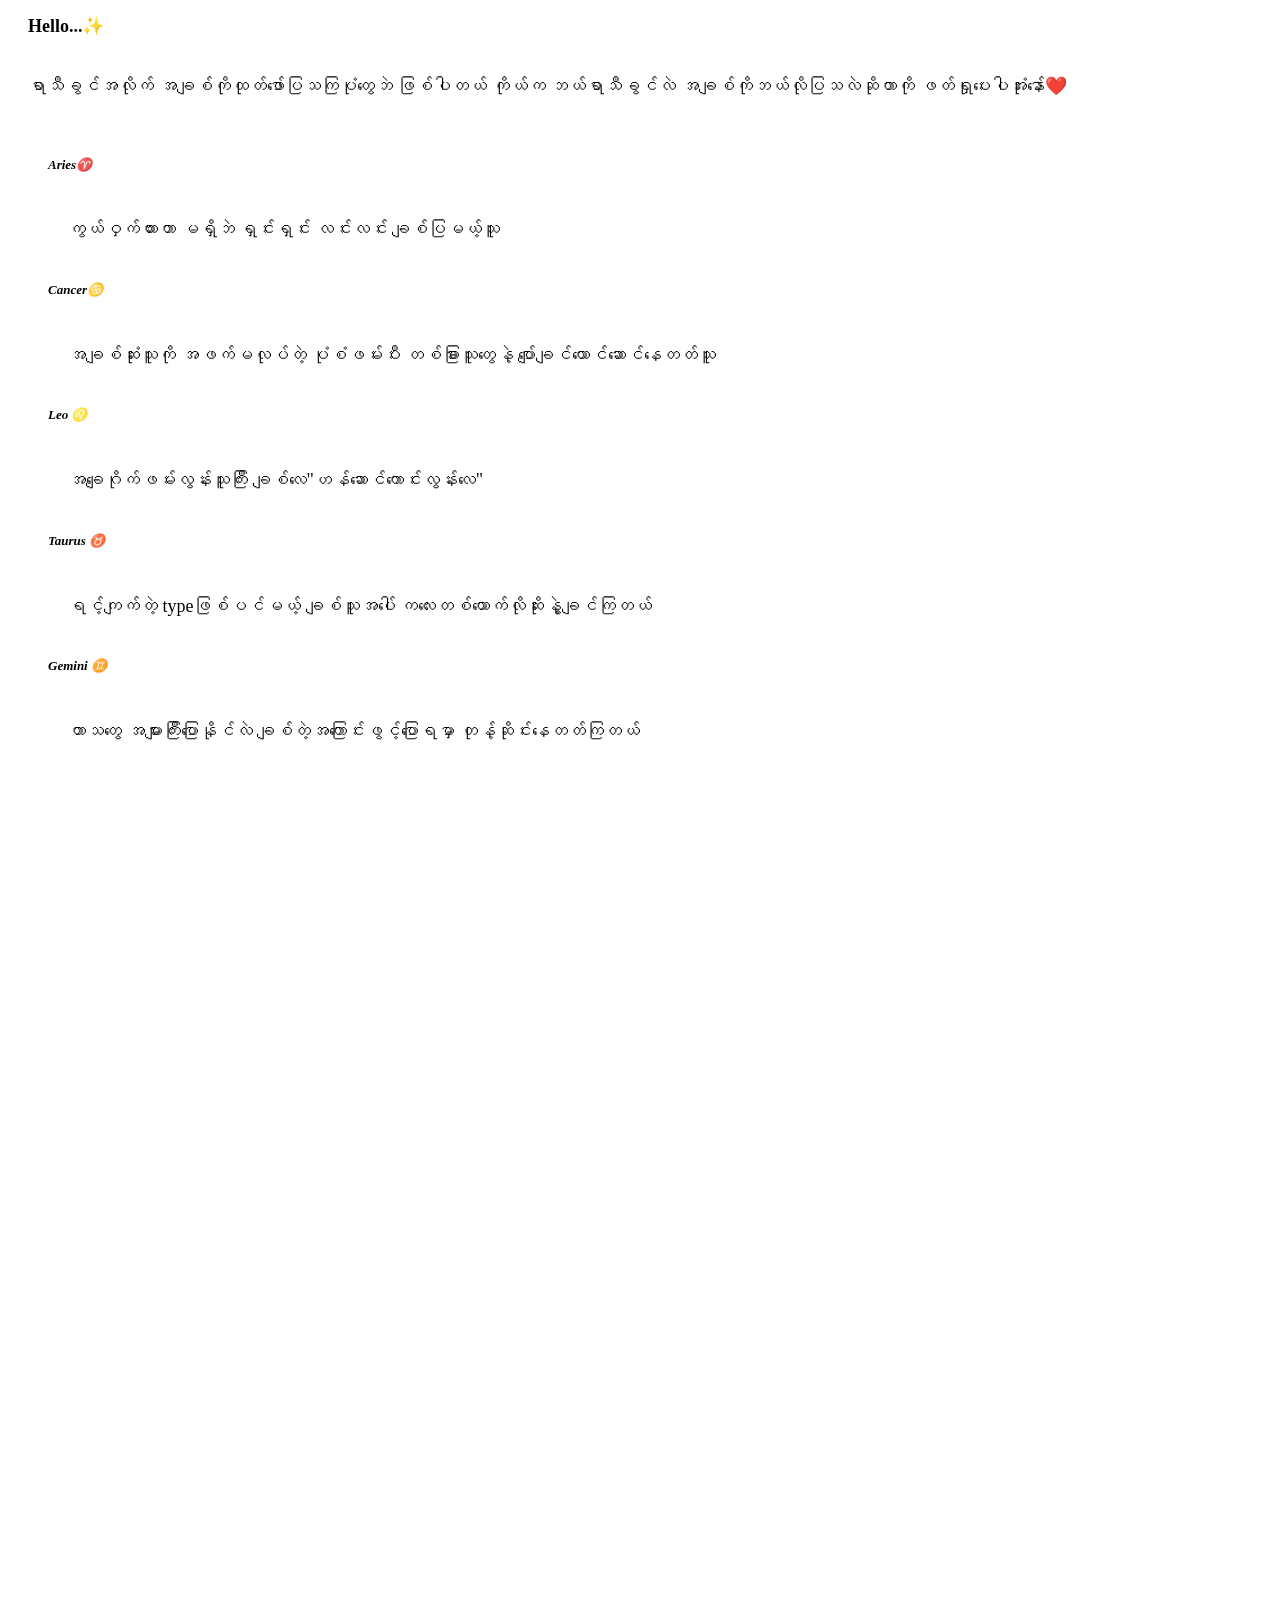
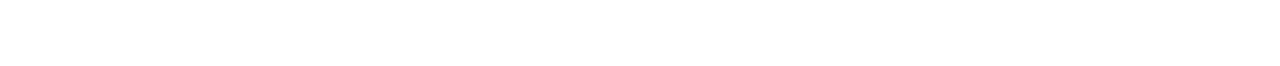
<file: pile5.html>
<!DOCTYPE html>
<html lang="en">

<head>
    <meta charset="UTF-8">
    <meta name="viewport" content="width=device-width, initial-scale=1.0">
    <title>ရာသီခွင်အလိုက် အချစ်ကိုဖော်ပြပုံ</title>

    <style>
        p {
            padding: 20px;
            font-size: large;
        }

        h2 {
            padding-left: 20px;
            font-size: large;
        }

        h5{
            font-size: larger;
            font-style: italic;
        }


        .box {
            display: flex;

            cursor: pointer;
            padding-left: 40px;
        }
        

        .col:hover {
            transform: translateY(-9px);
            transition: .8s;

        }


        .card .card-body .card-title {
            font-size: small;
            padding-bottom: 5px;
        }

        .card:hover {
            background-color: rgb(254, 226, 231);
        }
    </style>

    <link href="https://cdn.jsdelivr.net/npm/bootstrap@5.3.2/dist/css/bootstrap.min.css" rel="stylesheet"
        integrity="sha384-T3c6CoIi6uLrA9TneNEoa7RxnatzjcDSCmG1MXxSR1GAsXEV/Dwwykc2MPK8M2HN" crossorigin="anonymous">
    <link href="https://unpkg.com/aos@2.3.1/dist/aos.css" rel="stylesheet">




</head>

<body>
    <div class="text" data-aos="zoom-out-down">
        <h2>Hello...✨</h2>
        <p>ရာသီခွင်အလိုက် အချစ်ကိုထုတ်‌ဖော်ပြသကြပုံတွေဘဲ ဖြစ်ပါတယ် ကိုယ်က ဘယ်ရာသီခွင်လဲ အချစ်ကိုဘယ်လိုပြသလဲဆိုတာကို ဖတ်ရှုပေးပါအုံးနော်❤️</p>
    </div>

    <div class="pile">
        <div class="box">
            <div class="row row-cols-md-4 row-cols-2">
                <div class="col">
                    <div class="card" data-aos="fade-right">
                      
                        <div class="card-body">
                            <h5 class="card-title">Aries♈</h5>
                            <p>ကွယ်ဝှက်ထားတာ မရှိဘဲ ရှင်းရှင်း လင်းလင်း  ချစ်ပြမယ့်သူ</p>

                        </div>
                    </div>
                </div>

                <div class="col">
                    <div class="card" data-aos="fade-left">

                        <div class="card-body">
                            <h5 class="card-title">Cancer♋</h5>
                            <p>အချစ်ဆုံးသူကို အဖက်မလုပ်တဲ့ ပုံစံဖမ်းပီး တစ်ခြားသူတွေနဲ့ ပျော်ချင်ယောင်ဆောင်နေတတ်သူ</p>

                        </div>
                    </div>
                </div>
                <div class="col">
                    <div class="card" data-aos="fade-left">

                        <div class="card-body">
                            <h5 class="card-title">Leo ♌</h5>
                            <p>အချေဂိုက်ဖမ်းလွန်းသူကြီး ချစ်လေ"ဟန်ဆောင်ကောင်းလွန်းလေ"</p>

                        </div>
                    </div>
                </div>

                <div class="col">
                    <div class="card" data-aos="fade-left">

                        <div class="card-body">
                            <h5 class="card-title">Taurus ♉</h5>
                            <p>ရင့်ကျက်တဲ့ typeဖြစ်ပင်မယ့် ချစ်သူအပေါ် ကလေးတစ်ယောက်လိုဆိုးနွဲ့ချင်ကြတယ်</p>

                        </div>
                    </div>
                </div>


                <div class="col">
                    <div class="card" data-aos="fade-left">

                        <div class="card-body">
                            <h5 class="card-title">Gemini ♊</h5>
                            <p>ဟာသတွေ အများကြီးပြောနိုင်လဲ ချစ်တဲ့အကြောင်းဖွင့်ပြောရမှာ တုန့်ဆိုင်းနေတတ်ကြတယ်</p>

                        </div>
                    </div>
                </div>


                <div class="col">
                    <div class="card" data-aos="fade-left">

                        <div class="card-body">
                            <h5 class="card-title">Sagittarius ♐</h5>
                            <p>တစ်ယောက်"ကိုချစ်နေရင် ကိုယ်စောင့်နတ်တောင် မသိစေရလောက်အောင် ဟန်ဆောင်းကောင်းတယ်</p>

                        </div>
                    </div>
                </div>


                <div class="col">
                    <div class="card" data-aos="fade-left">

                        <div class="card-body">
                            <h5 class="card-title">Libra ♎</h5>
                            <p>အခြေအနေကိုကြည့်ပီး လှုပ်ရှားတတ်တယ် မင်းချစ်ရင်သူချစ်မယ် မင်းမချစ်ရင် သူလဲမချစ်ဘူး</p>

                        </div>
                    </div>
                </div>


                <div class="col">
                    <div class="card" data-aos="fade-left">

                        <div class="card-body">
                            <h5 class="card-title">Aquarius ♒</h5>
                            <p>သူ့ကို သတိထားမိစေဖို့  တမင်သက်"ကို လိုက်စပီး  အနိုင်ကျင့်တတ်သူ</p>

                        </div>
                    </div>
                </div>


                <div class="col">
                    <div class="card" data-aos="fade-left">

                        <div class="card-body">
                            <h5 class="card-title">Capricorn ♑</h5>
                            <p>အမူအရာတွေနဲ့ ပျော်အောင်စနောက်ရင်း ချစ်နေတာကို ဖုံးကွယ်တတ်သူ</p>

                        </div>
                    </div>
                </div>


                <div class="col">
                    <div class="card" data-aos="fade-left">

                        <div class="card-body">
                            <h5 class="card-title">Pisces ♓</h5>
                            <p>ချစ်သူရဲ့ စိတ်အခြေနေအလိုက် surprise တွေ လုပ်ပေးတတ်သူ</p>

                        </div>
                    </div>
                </div>


                <div class="col">
                    <div class="card" data-aos="fade-left">

                        <div class="card-body">
                            <h5 class="card-title">Scorpio ♏
                            </h5>
                            <p>ချစ်တဲ့သူရဲ့ အကြောင်းကို စေ့"ပေါက်" လိုက်စုံစမ်းတတ်သူတွေ</p>

                        </div>
                    </div>
                </div>


                <div class="col">
                    <div class="card" data-aos="fade-left">

                        <div class="card-body">
                            <h5 class="card-title">Virgo ♍
                            </h5>
                            <p>ချစ်လေလေ ပွစိပွစိ လုပ်လေ" အနားမရအောင် ဘေးကနေ တဖွ"လိုက်ပြောနေတတ်သူ</p>

                        </div>
                    </div>
                </div>


            </div>
        </div>
    </div>




    <script src="https://cdn.jsdelivr.net/npm/bootstrap@5.3.2/dist/js/bootstrap.bundle.min.js"
        integrity="sha384-C6RzsynM9kWDrMNeT87bh95OGNyZPhcTNXj1NW7RuBCsyN/o0jlpcV8Qyq46cDfL"
        crossorigin="anonymous"></script>
    <script src="https://unpkg.com/aos@2.3.1/dist/aos.js"></script>
    <script>
        AOS.init();
    </script>
</body>

</html>
</file>
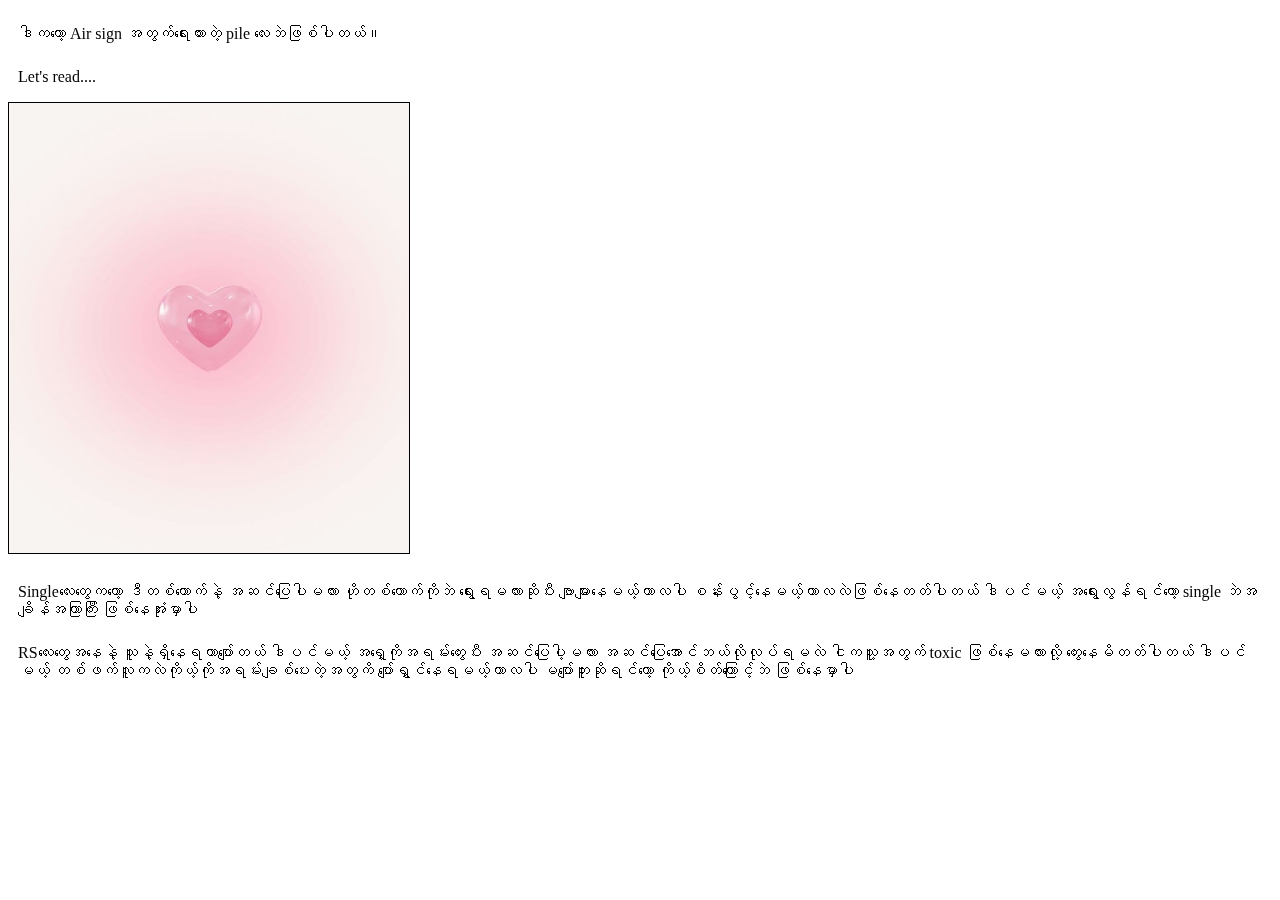
<file: water.html>
<!DOCTYPE html>
<html lang="en">

<head>
    <meta charset="UTF-8">
    <meta name="viewport" content="width=device-width, initial-scale=1.0">
    <title>fire sign</title>
    <link rel="stylesheet" href="firestyle.css">
    <link href="https://unpkg.com/aos@2.3.1/dist/aos.css" rel="stylesheet">
</head>

<body>
    <div class="letter" data-aos="zoom-out-left">
        <p>ဒါကတော့ Air sign အတွက်ရေးထားတဲ့ pile လေးဘဲဖြစ်ပါတယ်။</p>
        <p>Let's read....</p>
    </div>

    <div class="img" data-aos="fade-right">
        <img src="water.jpg" width="400" height="450" alt="">
    </div>

    <div class="pg" data-aos="fade-left">
        <p>Singleလေးတွေကတော့ ဒီတစ်ယောက်နဲ့ အဆင်ပြေပါမလား ဟိုတစ်ယောက်ကိုဘဲ ရွေးရမလားဆိုပီး ဗျာများနေမယ့်ကာလပါ
            စန်းပွင့်နေမယ့်ကာလလဲဖြစ်နေတတ်ပါတယ် ဒါပင်မယ့် အရွေးလွန်ရင်တော့ single ဘဲအချိန်အကြာကြီး ဖြစ်နေအုံးမှာပါ </p>
        <p>RSလေးတွေအနေနဲ့ သူနဲ့ရှိနေရတာပျော်တယ် ဒါပင်မယ့် အရှေ့ကိုအရမ်းတွေးပီး အဆင်ပြေပါ့မလား အဆင်ပြေအောင်ဘယ်လိုလုပ်ရမလဲ
            ငါကသူ့အတွက် toxic ဖြစ်နေမလားလို့ တွေးနေမိတတ်ပါတယ် ဒါပင်မယ့် တစ်ဖက်လူကလဲကိုယ့်ကိုအရမ်းချစ်ပေးတဲ့အတွကိ
            ပျော်‌ရွှင်နေရမယ့်ကာလပါ မပျော်ဘူးဆိုရင်တော့ ကိုယ့်စိတ်ကြောင့်ဘဲ ဖြစ်နေမှာပါ </p>

    </div>

    <script src="https://unpkg.com/aos@2.3.1/dist/aos.js"></script>
    <script>
        AOS.init();
    </script>
</body>

</html>
</file>
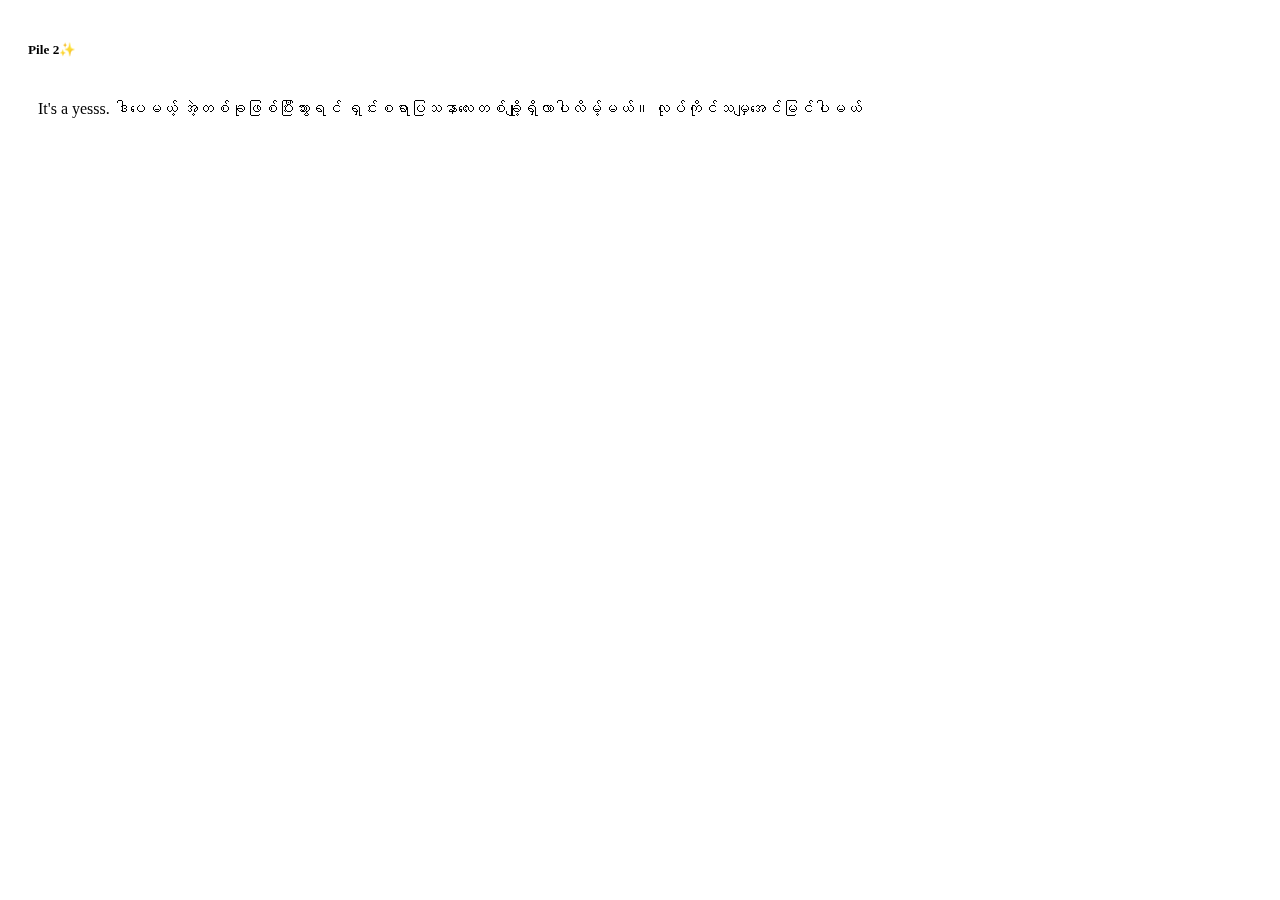
<file: yes.html>
<!DOCTYPE html>
<html lang="en">

<head>

    <meta charset="UTF-8">
    <meta name="viewport" content="width=device-width, initial-scale=1.0">
    <title>No</title>

    <style>.card .card-body h5{
        padding: 20px;
    }
    
    .card .card-body p{
        padding-left: 30px;
    }
    </style>

    <link href="https://cdn.jsdelivr.net/npm/bootstrap@5.3.2/dist/css/bootstrap.min.css" rel="stylesheet"
        integrity="sha384-T3c6CoIi6uLrA9TneNEoa7RxnatzjcDSCmG1MXxSR1GAsXEV/Dwwykc2MPK8M2HN" crossorigin="anonymous">
    <link href="https://unpkg.com/aos@2.3.1/dist/aos.css" rel="stylesheet">



</head>

<body>
    <div class="card" data-aos="zoom-in">

        <div class="card-body">
            <h5 class="card-title">Pile 2✨</h5>
            <p>It's a yesss.
                ဒါပေမယ့် အဲ့တစ်ခုဖြစ်ပြီးသွားရင် ရှင်းစရာပြသနာလေးတစ်ချို့ရှိလာပါလိမ့်မယ်။ လုပ်ကိုင်သမျှအေင်မြင်ပါမယ်</p>
        </div>

    </div>
    <script src="https://cdn.jsdelivr.net/npm/bootstrap@5.3.2/dist/js/bootstrap.bundle.min.js"
        integrity="sha384-C6RzsynM9kWDrMNeT87bh95OGNyZPhcTNXj1NW7RuBCsyN/o0jlpcV8Qyq46cDfL"
        crossorigin="anonymous"></script>
    <script src="https://unpkg.com/aos@2.3.1/dist/aos.js"></script>
    <script>
        AOS.init();
    </script>
</body>

</html>
</file>
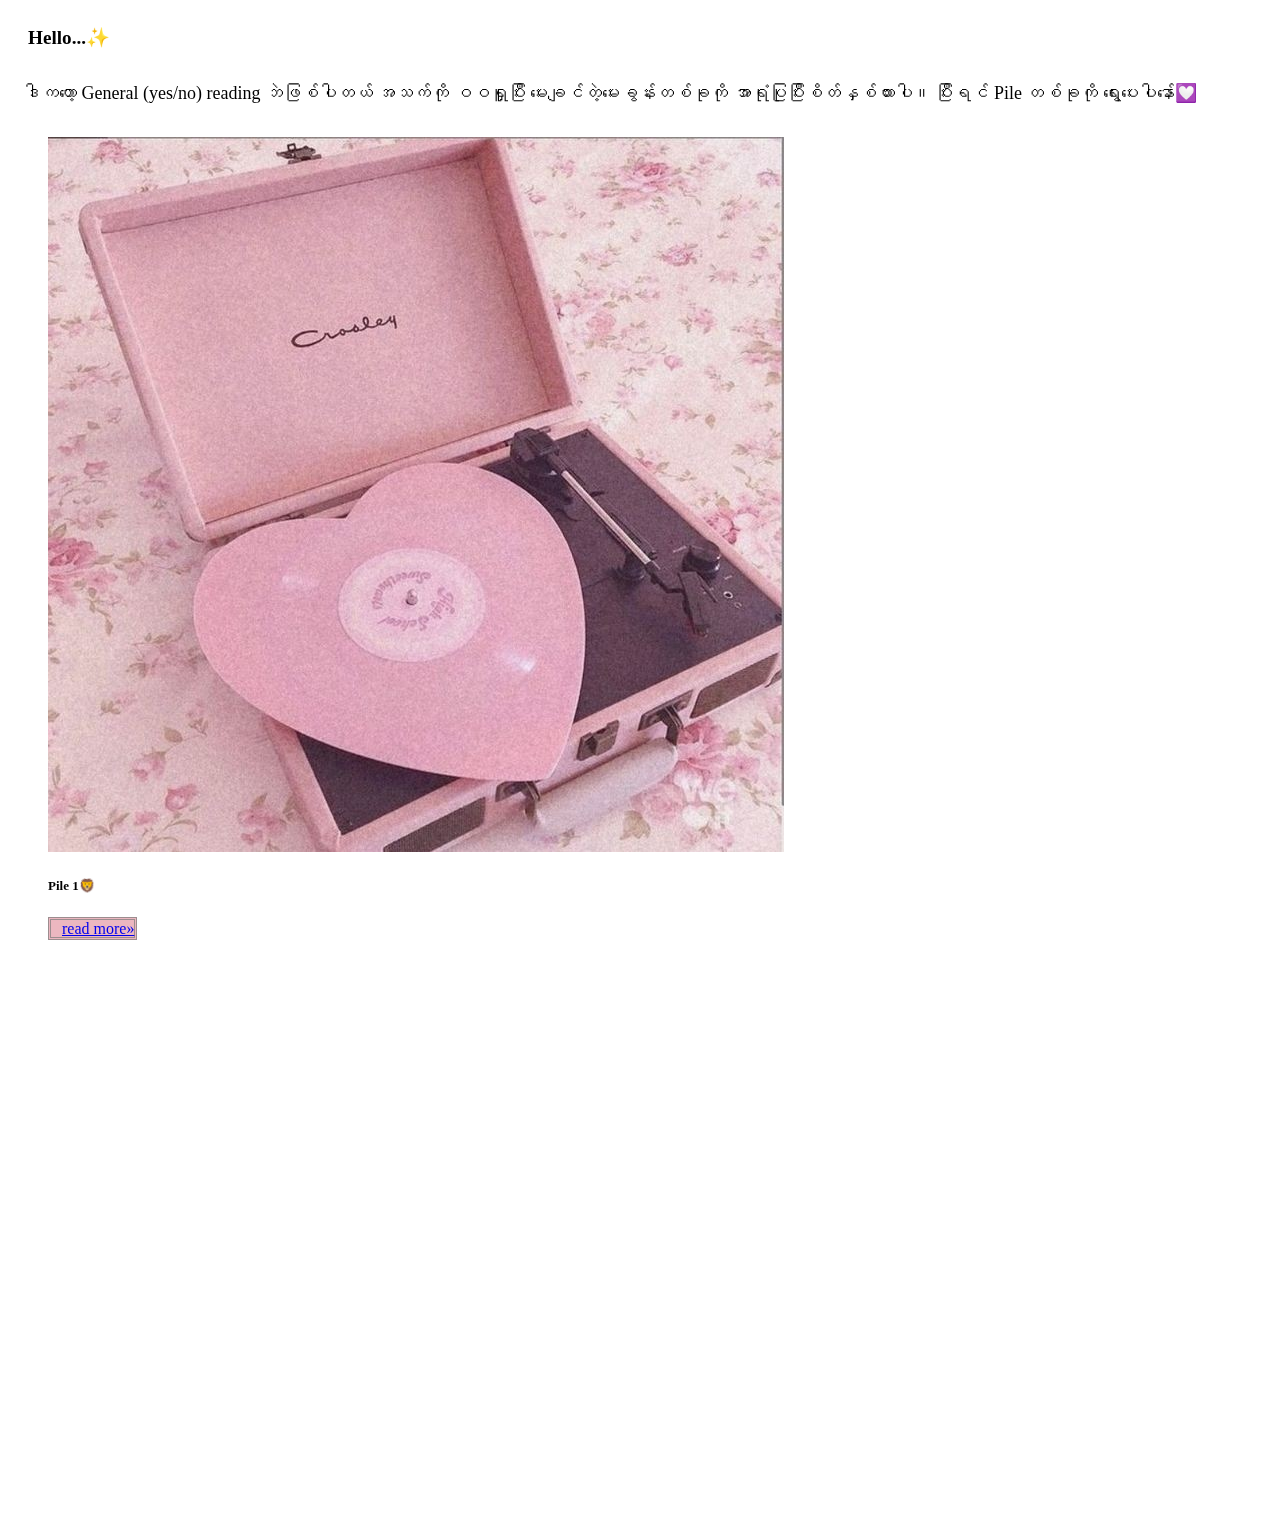
<file: yesno.html>
<!DOCTYPE html>
<html lang="en">

<head>
    <meta charset="UTF-8">
    <meta name="viewport" content="width=device-width, initial-scale=1.0">
    <title>General(yes/no)reading</title>

    <link href="https://cdn.jsdelivr.net/npm/bootstrap@5.3.2/dist/css/bootstrap.min.css" rel="stylesheet"
        integrity="sha384-T3c6CoIi6uLrA9TneNEoa7RxnatzjcDSCmG1MXxSR1GAsXEV/Dwwykc2MPK8M2HN" crossorigin="anonymous">
    <link href="https://unpkg.com/aos@2.3.1/dist/aos.css" rel="stylesheet">
    <style>
        p {
            padding: 15px;
            font-size: large;
           
        }

        h1 {
            padding-top: 13px;
            padding-left: 20px;
            font-size: larger;
        }


        .box {
            display: flex;

            cursor: pointer;
            padding-left: 40px;
        }



        .col:hover {
            transform: translateY(-9px);
            transition: .8s;


        }


        .card .card-body .card-title {
            font-size: small;
            padding-bottom: 5px;
        }

        .card:hover {
            background-color: rgb(249, 229, 233);
        }

        .card .card-body .btn {
            background-color: rgb(236, 183, 192);
            border: double rgb(156, 141, 143) 3px;
            padding-left: 11px;
        }

        .card .card-body .btn:hover {
            background-color: rgb(216, 131, 188);
            border-radius: 10px;
        }
    </style>



</head>

<body>
    <div class="text" data-aos="zoom-out-down">
        <h1>Hello...✨</h1>
        <p>ဒါကတော့ General (yes/no) reading ဘဲဖြစ်ပါတယ် အသက်ကို ဝဝရှူပြီး မေးချင်တဲ့မေးခွန်းတစ်ခုကို အာရုံပြုပြီးစိတ်နှစ်ထားပါ။ ပြီးရင် Pile တစ်ခုကို ရွေးပေးပါနော်💟</p>
    </div>

    <div class="pile">
        <div class="box">
            <div class="row row-cols-md-4 row-cols-2">
                <div class="col">
                    <div class="card" data-aos="fade-right">
                        <img src="no.jpg" class="card-img-top" alt="...">
                        <div class="card-body">
                            <h5 class="card-title">Pile 1🦁</h5>

                            <a href="no.html" class="btn">read more&raquo;</a>
                        </div>
                    </div>
                </div>

                <div class="col">
                    <div class="card" data-aos="fade-left">
                        <img src="yes.jpg" class="card-img-top" alt="...">
                        <div class="card-body">
                            <h5 class="card-title">Pile 2🦊</h5>

                            <a href="yes.html" class="btn">read more&raquo;</a>
                        </div>
                    </div>
                </div>
            </div>
        </div>
    </div>




    <script src="https://cdn.jsdelivr.net/npm/bootstrap@5.3.2/dist/js/bootstrap.bundle.min.js"
        integrity="sha384-C6RzsynM9kWDrMNeT87bh95OGNyZPhcTNXj1NW7RuBCsyN/o0jlpcV8Qyq46cDfL"
        crossorigin="anonymous"></script>
    <script src="https://unpkg.com/aos@2.3.1/dist/aos.js"></script>
    <script>
        AOS.init();
    </script>
</body>

</html>
</file>
<file: style.css>
h4{
  padding-left: 20px;
  padding-top: 30px;
  font-size:medium;
}

.box{
    display: flex;
    margin:100px;
    cursor: pointer;
    
}
 

 .card .card-body .card-title{
    font-size: small;
    padding-bottom: 5px;
    
 }

 .col:hover {
  transform: translateY(-12px);
  transition: .5s;
}
 .card:hover{
  background-color: rgb(248, 225, 229);
 }

 .card .card-body .btn{
  background-color: rgb(236, 183, 192);
  border: double rgb(156, 141, 143) 3px;
  padding:5px;
 } 

 .card .card-body .btn:hover{
   background-color: rgb(210, 98, 172);
   border-radius: 10px;
 }
</file>
<file: firestyle.css>
p{
    padding-left: 10px;
    padding-top: 9px;
}
.img img{
    border: .5px black solid;
}
</file>
<file: style2.css>
h1{
    padding: 20px;
 }
 h5{
    padding-bottom: 20px;
    padding-left: 20px;
 }
 
 .box{
    display: flex;
    margin:100px;
    cursor: pointer;
}


.col:hover {
   transform: translateY(-9px);
   transition: .8s;
   
 }
 

 .card .card-body .card-title{
    font-size: small;
    padding-bottom: 5px;
   }

   .card:hover{
      background-color: rgb(254, 226, 231);
   }

 .card .card-body .btn{
  background-color: rgb(236, 183, 192);
  border: double rgb(156, 141, 143) 3px;
  padding-left:11px;
 } 

 .card .card-body .btn:hover{
   background-color: rgb(210, 98, 172);
   border-radius: 10px;
 }
</file>
<file: style3.css>
p {
     padding: 10px;
     font-size: large;
 }
 h1{
    padding-left: 20px;
     font-size: large;
 }


 .box {
     display: flex;
    
     cursor: pointer;
     padding-left: 40px;
 }


 .col:hover {
     transform: translateY(-9px);
     transition: .8s;

 }


 .card .card-body .card-title {
     font-size: small;
     padding-bottom: 5px;
 }

 .card:hover {
     background-color: rgb(254, 226, 231);
 }

 .card .card-body .btn {
     background-color: rgb(236, 183, 192);
     border: double rgb(156, 141, 143) 3px;
     padding-left: 11px;
 }

 .card .card-body .btn:hover {
     background-color: rgb(210, 98, 172);
     border-radius: 10px;
 }
</file>
<file: pile3a.css>
.card .card-body h5{
    padding: 20px;
}

.card .card-body p{
    padding-left: 30px;
}
</file>
